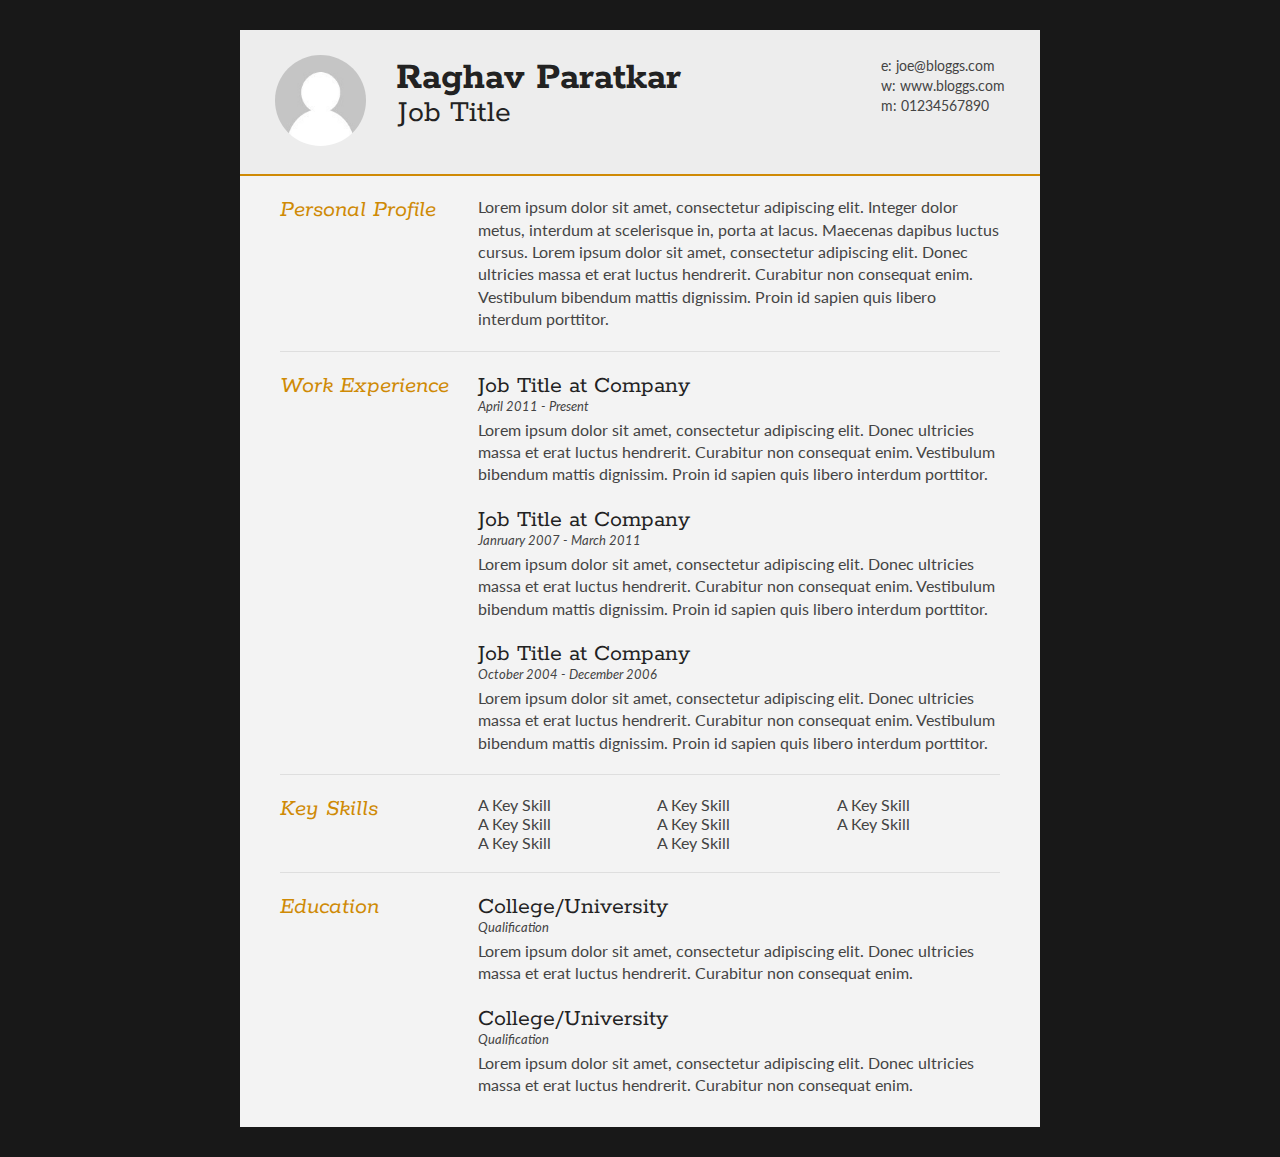
<file: index.html>
<!DOCTYPE html>
<html>
<head>
<title>Raghav Paratkar - Resume</title>

<meta name="viewport" content="width=device-width"/>
<meta name="description" content="The Curriculum Vitae of Joe Bloggs."/>
<meta charset="UTF-8"> 

<link type="text/css" rel="stylesheet" href="style.css">
<link href='http://fonts.googleapis.com/css?family=Rokkitt:400,700|Lato:400,300' rel='stylesheet' type='text/css'>

<!--[if lt IE 9]>
<script src="//html5shiv.googlecode.com/svn/trunk/html5.js"></script>
<![endif]-->
</head>
<body id="top">
<div id="cv" class="instaFade">
	<div class="mainDetails">
		<div id="headshot" class="quickFade">
			<img src="images/headshot.jpg" alt="Alan Smith" />
		</div>
		
		<div id="name">
			<h1 class="quickFade delayTwo">Raghav Paratkar</h1>
			<h2 class="quickFade delayThree">Job Title</h2>
		</div>
		
		<div id="contactDetails" class="quickFade delayFour">
			<ul>
				<li>e: <a href="mailto:joe@bloggs.com" target="_blank">joe@bloggs.com</a></li>
				<li>w: <a href="http://www.bloggs.com">www.bloggs.com</a></li>
				<li>m: 01234567890</li>
			</ul>
		</div>
		<div class="clear"></div>
	</div>
	
	<div id="mainArea" class="quickFade delayFive">
		<section>
			<article>
				<div class="sectionTitle">
					<h1>Personal Profile</h1>
				</div>
				
				<div class="sectionContent">
					<p>Lorem ipsum dolor sit amet, consectetur adipiscing elit. Integer dolor metus, interdum at scelerisque in, porta at lacus. Maecenas dapibus luctus cursus. Lorem ipsum dolor sit amet, consectetur adipiscing elit. Donec ultricies massa et erat luctus hendrerit. Curabitur non consequat enim. Vestibulum bibendum mattis dignissim. Proin id sapien quis libero interdum porttitor.</p>
				</div>
			</article>
			<div class="clear"></div>
		</section>
		
		
		<section>
			<div class="sectionTitle">
				<h1>Work Experience</h1>
			</div>
			
			<div class="sectionContent">
				<article>
					<h2>Job Title at Company</h2>
					<p class="subDetails">April 2011 - Present</p>
					<p>Lorem ipsum dolor sit amet, consectetur adipiscing elit. Donec ultricies massa et erat luctus hendrerit. Curabitur non consequat enim. Vestibulum bibendum mattis dignissim. Proin id sapien quis libero interdum porttitor.</p>
				</article>
				
				<article>
					<h2>Job Title at Company</h2>
					<p class="subDetails">Janruary 2007 - March 2011</p>
					<p>Lorem ipsum dolor sit amet, consectetur adipiscing elit. Donec ultricies massa et erat luctus hendrerit. Curabitur non consequat enim. Vestibulum bibendum mattis dignissim. Proin id sapien quis libero interdum porttitor.</p>
				</article>
				
				<article>
					<h2>Job Title at Company</h2>
					<p class="subDetails">October 2004 - December 2006</p>
					<p>Lorem ipsum dolor sit amet, consectetur adipiscing elit. Donec ultricies massa et erat luctus hendrerit. Curabitur non consequat enim. Vestibulum bibendum mattis dignissim. Proin id sapien quis libero interdum porttitor.</p>
				</article>
			</div>
			<div class="clear"></div>
		</section>
		
		
		<section>
			<div class="sectionTitle">
				<h1>Key Skills</h1>
			</div>
			
			<div class="sectionContent">
				<ul class="keySkills">
					<li>A Key Skill</li>
					<li>A Key Skill</li>
					<li>A Key Skill</li>
					<li>A Key Skill</li>
					<li>A Key Skill</li>
					<li>A Key Skill</li>
					<li>A Key Skill</li>
					<li>A Key Skill</li>
				</ul>
			</div>
			<div class="clear"></div>
		</section>
		
		
		<section>
			<div class="sectionTitle">
				<h1>Education</h1>
			</div>
			
			<div class="sectionContent">
				<article>
					<h2>College/University</h2>
					<p class="subDetails">Qualification</p>
					<p>Lorem ipsum dolor sit amet, consectetur adipiscing elit. Donec ultricies massa et erat luctus hendrerit. Curabitur non consequat enim.</p>
				</article>
				
				<article>
					<h2>College/University</h2>
					<p class="subDetails">Qualification</p>
					<p>Lorem ipsum dolor sit amet, consectetur adipiscing elit. Donec ultricies massa et erat luctus hendrerit. Curabitur non consequat enim.</p>
				</article>
			</div>
			<div class="clear"></div>
		</section>
		
	</div>
</div>
<script type="text/javascript">
var gaJsHost = (("https:" == document.location.protocol) ? "https://ssl." : "http://www.");
document.write(unescape("%3Cscript src='" + gaJsHost + "google-analytics.com/ga.js' type='text/javascript'%3E%3C/script%3E"));
</script>
<script type="text/javascript">
var pageTracker = _gat._getTracker("UA-3753241-1");
pageTracker._initData();
pageTracker._trackPageview();
</script>
</body>
</html>
</file>
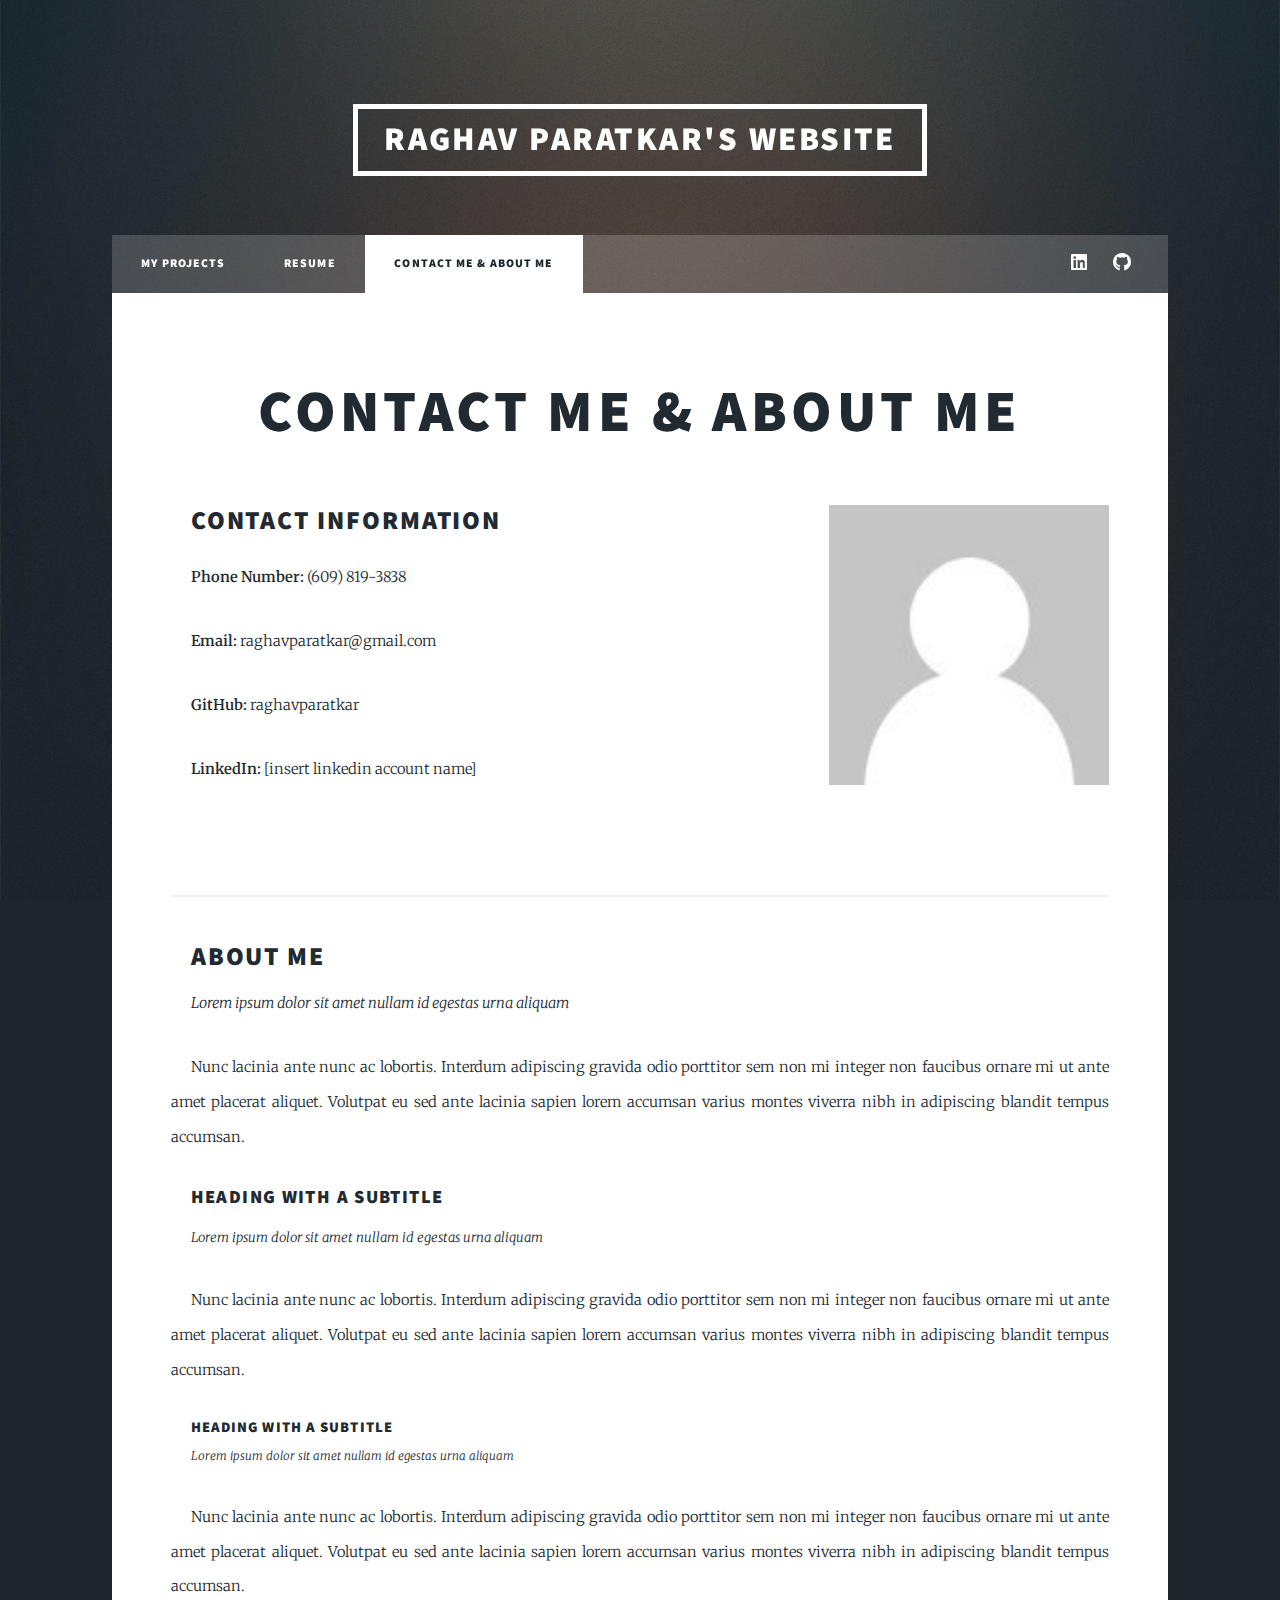
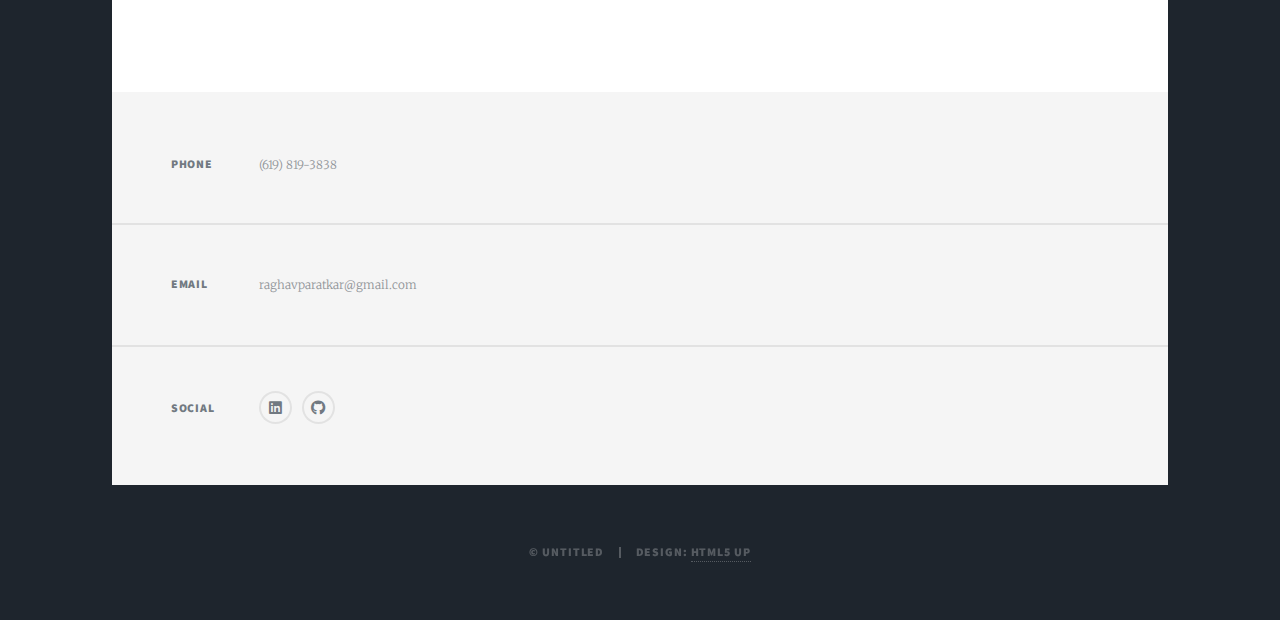
<file: contact.html>
<!DOCTYPE HTML>
<!--
	Massively by HTML5 UP
	html5up.net | @ajlkn
	Free for personal and commercial use under the CCA 3.0 license (html5up.net/license)
-->
<html>
	<head>
		<style>
			div.a {
			  text-indent: 20px;
			}
			</style>
	</head>
	<head>
		<title>Contact Information - Raghav Paratkar's Website</title>
		<meta charset="utf-8" />
		<meta name="viewport" content="width=device-width, initial-scale=1, user-scalable=no" />
		<link rel="stylesheet" href="assets/css/main.css" />
		<noscript><link rel="stylesheet" href="assets/css/noscript.css" /></noscript>
	</head>
	<body class="is-preload">

		<!-- Wrapper -->
			<div id="wrapper">

				<!-- Header -->
					<header id="header">
						<a href="projects.html" class="logo">Raghav Paratkar's Website</a>
					</header>

				<!-- Nav -->
					<nav id="nav">
						<ul class="links">
							<li><a href="projects.html">My Projects</a></li>
							<li><a href="resume.html">Resume</a></li>
							<li class="active"><a href="contact.html">Contact Me & About Me</a></li>
						</ul>
						<ul class="icons">
							<li><a href="#" class="icon brands fa-linkedin"><span class="label">LinkedIn</span></a></li>
							<li><a href="https://github.com/raghavparatkar" target ="-blank" class="icon brands fa-github"><span class="label">GitHub</span></a></li>
						</ul>
					</nav>

				<!-- Main -->
					<div id="main">

						<!-- Post -->
							<section class="post">
								<header class="major">
									<h2>Contact Me & About Me </h2>
								</header>

								<!-- Text stuff -->
									<img src="images/headshot.jpg"width="280" align ="right" class="round">
									<div class="a">	
									<h2>Contact Information</h2>
									<p><strong>Phone Number:</strong> (609) 819-3838</p>
									<p><strong>Email:</strong> raghavparatkar@gmail.com</p>
									<p><strong>GitHub:</strong> raghavparatkar</p>
									<p><strong>LinkedIn:</strong> [insert linkedin account name]</p>
									<br>
									<hr>
									<header>
										<h2>About Me</h2>
										<p>Lorem ipsum dolor sit amet nullam id egestas urna aliquam</p>
									</header>
									<p>Nunc lacinia ante nunc ac lobortis. Interdum adipiscing gravida odio porttitor sem non mi integer non faucibus ornare mi ut ante amet placerat aliquet. Volutpat eu sed ante lacinia sapien lorem accumsan varius montes viverra nibh in adipiscing blandit tempus accumsan.</p>
									<header>
										<h3>Heading with a Subtitle</h3>
										<p>Lorem ipsum dolor sit amet nullam id egestas urna aliquam</p>
									</header>
									<p>Nunc lacinia ante nunc ac lobortis. Interdum adipiscing gravida odio porttitor sem non mi integer non faucibus ornare mi ut ante amet placerat aliquet. Volutpat eu sed ante lacinia sapien lorem accumsan varius montes viverra nibh in adipiscing blandit tempus accumsan.</p>
									<header>
										<h4>Heading with a Subtitle</h4>
										<p>Lorem ipsum dolor sit amet nullam id egestas urna aliquam</p>
									</header>
									<p>Nunc lacinia ante nunc ac lobortis. Interdum adipiscing gravida odio porttitor sem non mi integer non faucibus ornare mi ut ante amet placerat aliquet. Volutpat eu sed ante lacinia sapien lorem accumsan varius montes viverra nibh in adipiscing blandit tempus accumsan.</p>

							</section>

					</div>

				<!-- Footer -->
					<footer id="footer">
						<section class="split contact">
							<!--<section class="alt">
								<h3>Address</h3>
								<p>1234 Somewhere Road #87257<br />
								Nashville, TN 00000-0000</p>
							</section>-->
							<section>
								<h3>Phone</h3>
								<p>(619) 819-3838</p>
							</section>
							<section>
								<h3>Email</h3>
								<p>raghavparatkar@gmail.com</p>
							</section>
							<section>
								<h3>Social</h3>
								<ul class="icons alt">
									<li><a href="#" class="icon brands alt fa-linkedin"><span class="label">LinkedIn</span></a></li>
									<li><a href="https://github.com/raghavparatkar" target ="-blank" class="icon brands alt fa-github"><span class="label">GitHub</span></a></li>
								</ul>
							</section>
						</section>
					</footer>

				<!-- Copyright -->
					<div id="copyright">
						<ul><li>&copy; Untitled</li><li>Design: <a href="https://html5up.net">HTML5 UP</a></li></ul>
					</div>

			</div>

		<!-- Scripts -->
			<script src="assets/js/jquery.min.js"></script>
			<script src="assets/js/jquery.scrollex.min.js"></script>
			<script src="assets/js/jquery.scrolly.min.js"></script>
			<script src="assets/js/browser.min.js"></script>
			<script src="assets/js/breakpoints.min.js"></script>
			<script src="assets/js/util.js"></script>
			<script src="assets/js/main.js"></script>

	</body>
</html>
</file>
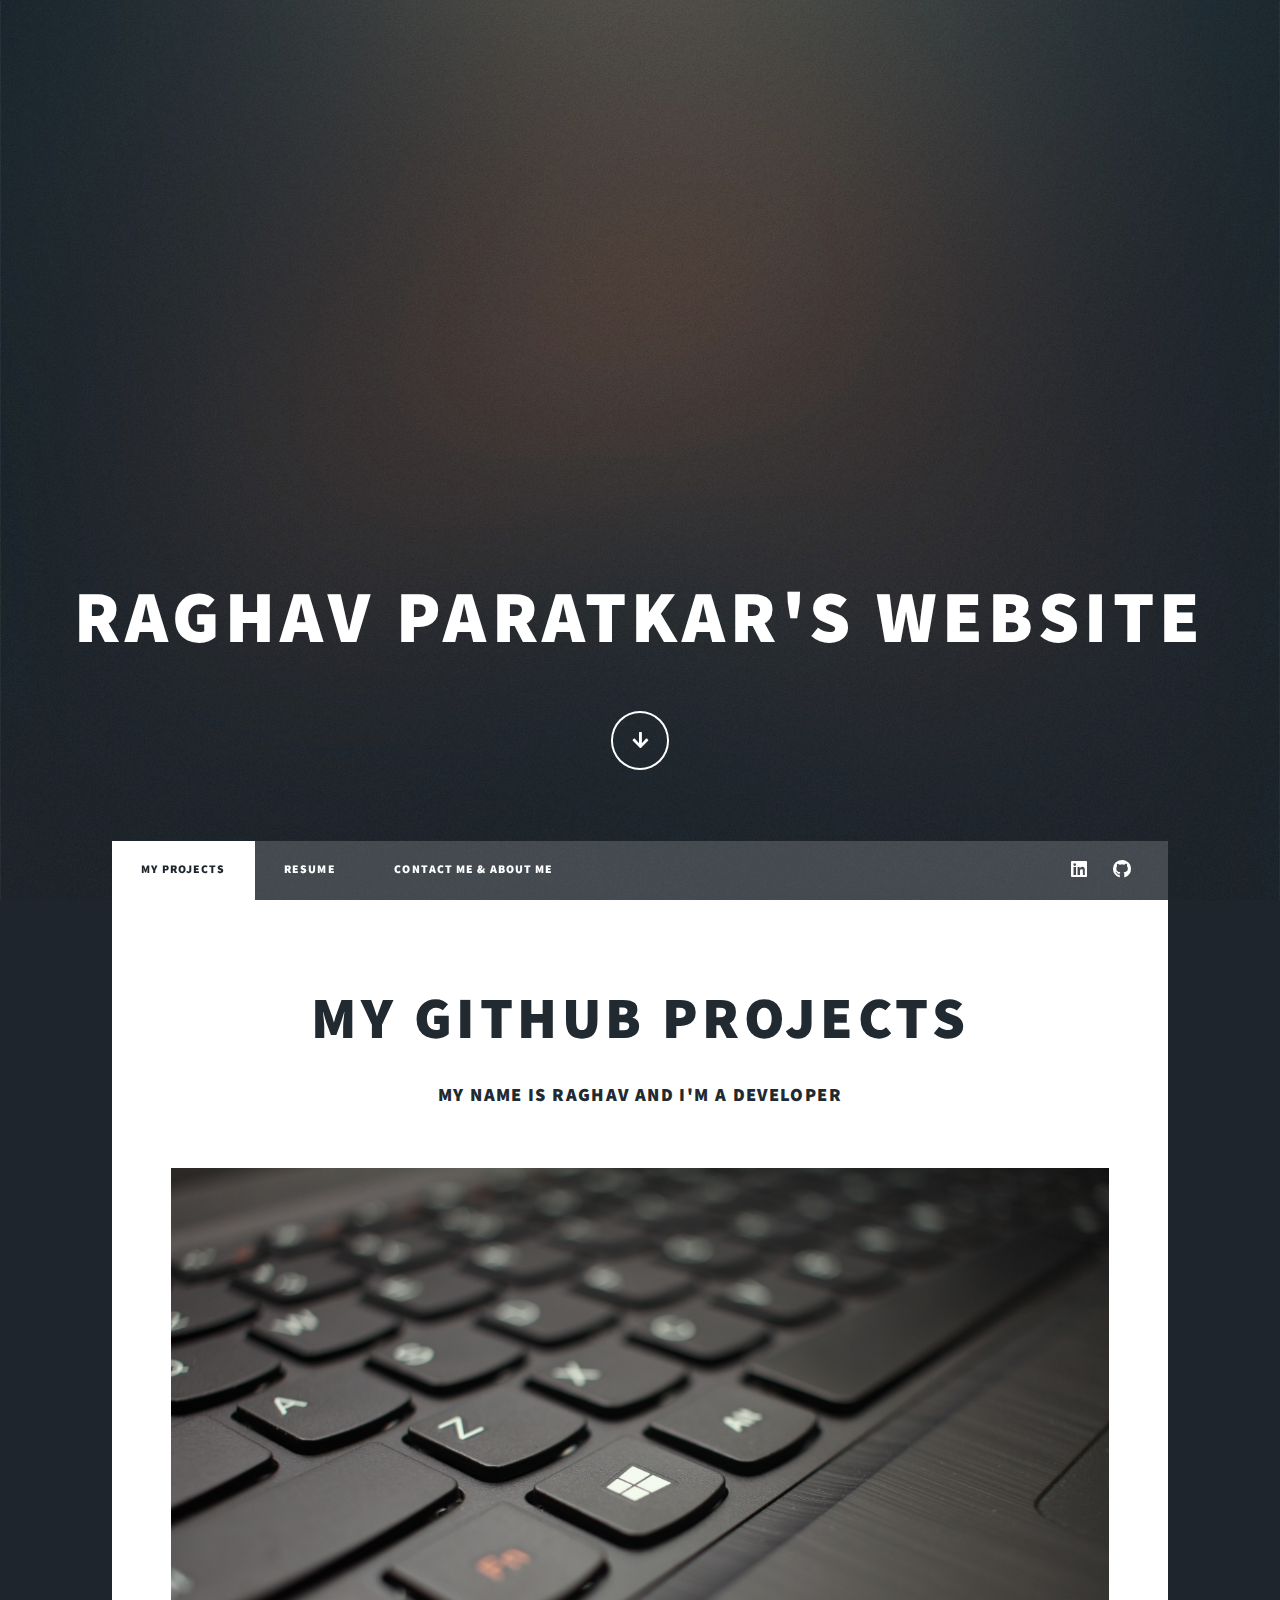
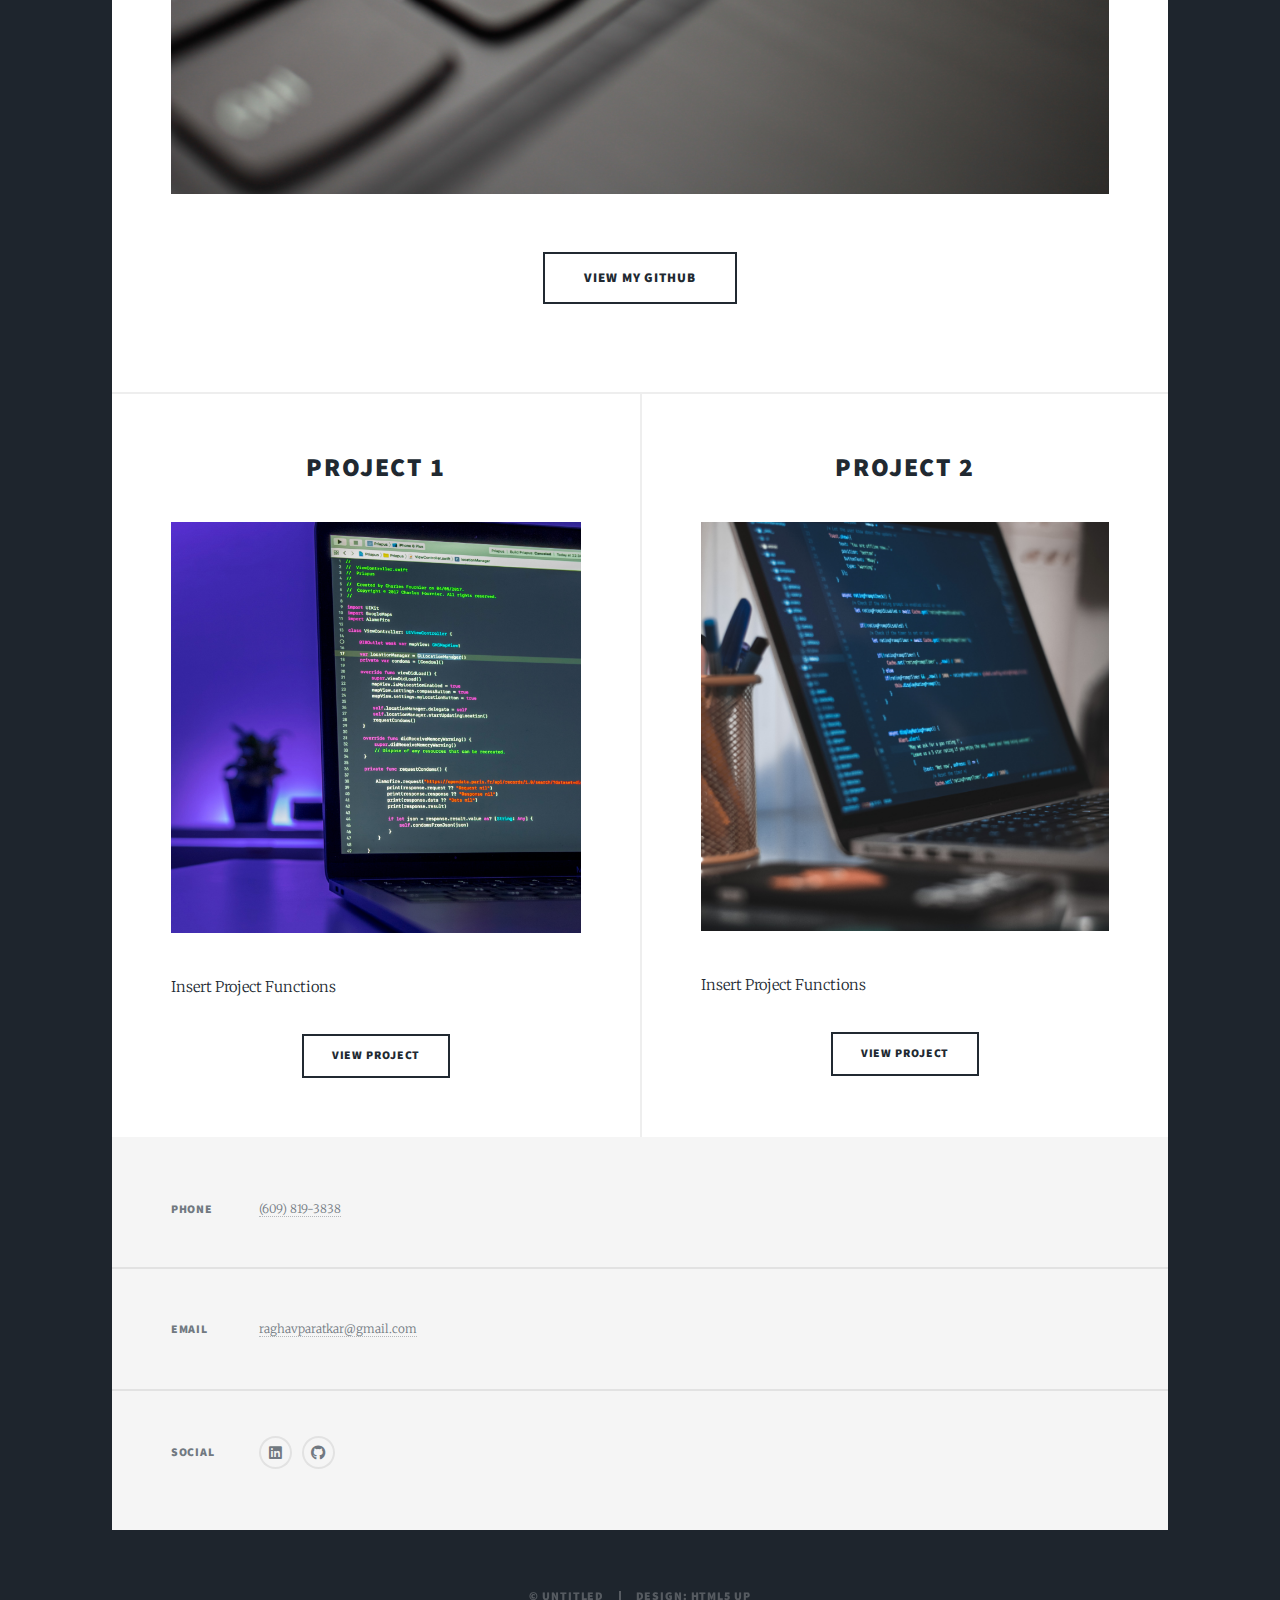
<file: projects.html>
<!DOCTYPE HTML>
<!--
	Massively by HTML5 UP
	html5up.net | @ajlkn
	Free for personal and commercial use under the CCA 3.0 license (html5up.net/license)
-->
<html>
	<head>
		<title>Raghav Paratkar's Website</title>
		<meta charset="utf-8" />
		<meta name="viewport" content="width=device-width, initial-scale=1, user-scalable=no" />
		<link rel="stylesheet" href="assets/css/main.css" />
		<noscript><link rel="stylesheet" href="assets/css/noscript.css" /></noscript>
	</head>
	<body class="is-preload">

		<!-- Wrapper -->
			<div id="wrapper" class="fade-in">

				<!-- Intro -->
					<div id="intro">
						<h1>Raghav Paratkar's Website</h1>
						<p>		</p>
						<ul class="actions">
							<li><a href="#header" class="button icon solid solo fa-arrow-down scrolly">Continue</a></li>
						</ul>
					</div>

				<!-- Header -->
					<header id="header">
						<a href="projects.html" class="logo">Raghav Paratkar's Website</a>
					</header>

				<!-- Nav -->
					<nav id="nav">
						<ul class="links">
							<li class="active"><a href="projects.html">My Projects</a></li>
							<li><a href="resume.html">Resume</a></li>
							 <li><a href="contact.html">Contact Me & About Me</a></li> 
						</ul>
						<ul class="icons">
							<li><a href="#" class="icon brands fa-linkedin"><span class="label">Twitter</span></a></li>
							<li><a href="https://github.com/raghavparatkar" target ="-blank" class="icon brands fa-github"><span class="label">GitHub</span></a></li>
						</ul>
					</nav>

				<!-- Main -->
					<div id="main">

						<!-- Featured Post -->
							<article class="post featured">
								<header class="major">
									<h2></a>My Github Projects</a></h2>
									<h3>My name is Raghav and I'm a developer</h3>
								</header>
								<a href="https://github.com/raghavparatkar" target ="-blank" class="image main"><img src="images/keys.jpg" alt= /></a>
								<ul class="actions special">
									<li><a href="https://github.com/raghavparatkar" target ="-blank" class="button large">View My Github</a></li>
								</ul>
							</article>

						<!-- Posts -->
							<section class="posts">
								<article>
									<header>
										<h2><a href="#">Project 1</a></h2>
									</header>
									<a href="#" class="image fit"><img src="images/1project.jpg" alt="" /></a>
									<p>Insert Project Functions</p>
									<ul class="actions special">
										<li><a href="#" class="button">View Project</a></li>
									</ul>
								</article>
								<article>
									<header>
										<h2><a href="#">Project 2</a></h2>
									</header>
									<a href="#" class="image fit"><img src="images/2project.jpg" alt="" /></a>
									<p>Insert Project Functions</p>
									<ul class="actions special">
										<li><a href="#" class="button">View Project</a></li>
									</ul>
								</article>
								
						<!-- Footer -->

					</div>

				<!-- Footer -->
					<footer id="footer">
						<section class="split contact">
							<!--<section class="alt">
								<h3>Address</h3>  
								<p>1234 Somewhere Road #87257<br />
								Nashville, TN 00000-0000</p> 
							</section> -->
							<section>
								<h3>Phone</h3>
								<p><a href="#">(609) 819-3838</a></p>
							</section>
							<section>
								<h3>Email</h3>
								<p><a href="#">raghavparatkar@gmail.com</a></p>
							</section>
							<section>
								<h3>Social</h3>
								<ul class="icons alt">
									<li><a href="#" class="icon brands alt fa-linkedin"><span class="label"></span></a></li>
									<li><a href="https://github.com/raghavparatkar" target ="-blank" class="icon brands alt fa-github"><span class="label">GitHub</span></a></li>
								</ul>
							</section>
						</section>
					</footer>

				<!-- Copyright -->
					<div id="copyright">
						<ul><li>&copy; Untitled</li><li>Design: <a href="https://html5up.net">HTML5 UP</a></li></ul>
					</div>

			</div>

		<!-- Scripts -->
			<script src="assets/js/jquery.min.js"></script>
			<script src="assets/js/jquery.scrollex.min.js"></script>
			<script src="assets/js/jquery.scrolly.min.js"></script>
			<script src="assets/js/browser.min.js"></script>
			<script src="assets/js/breakpoints.min.js"></script>
			<script src="assets/js/util.js"></script>
			<script src="assets/js/main.js"></script>

	</body>
</html>
</file>
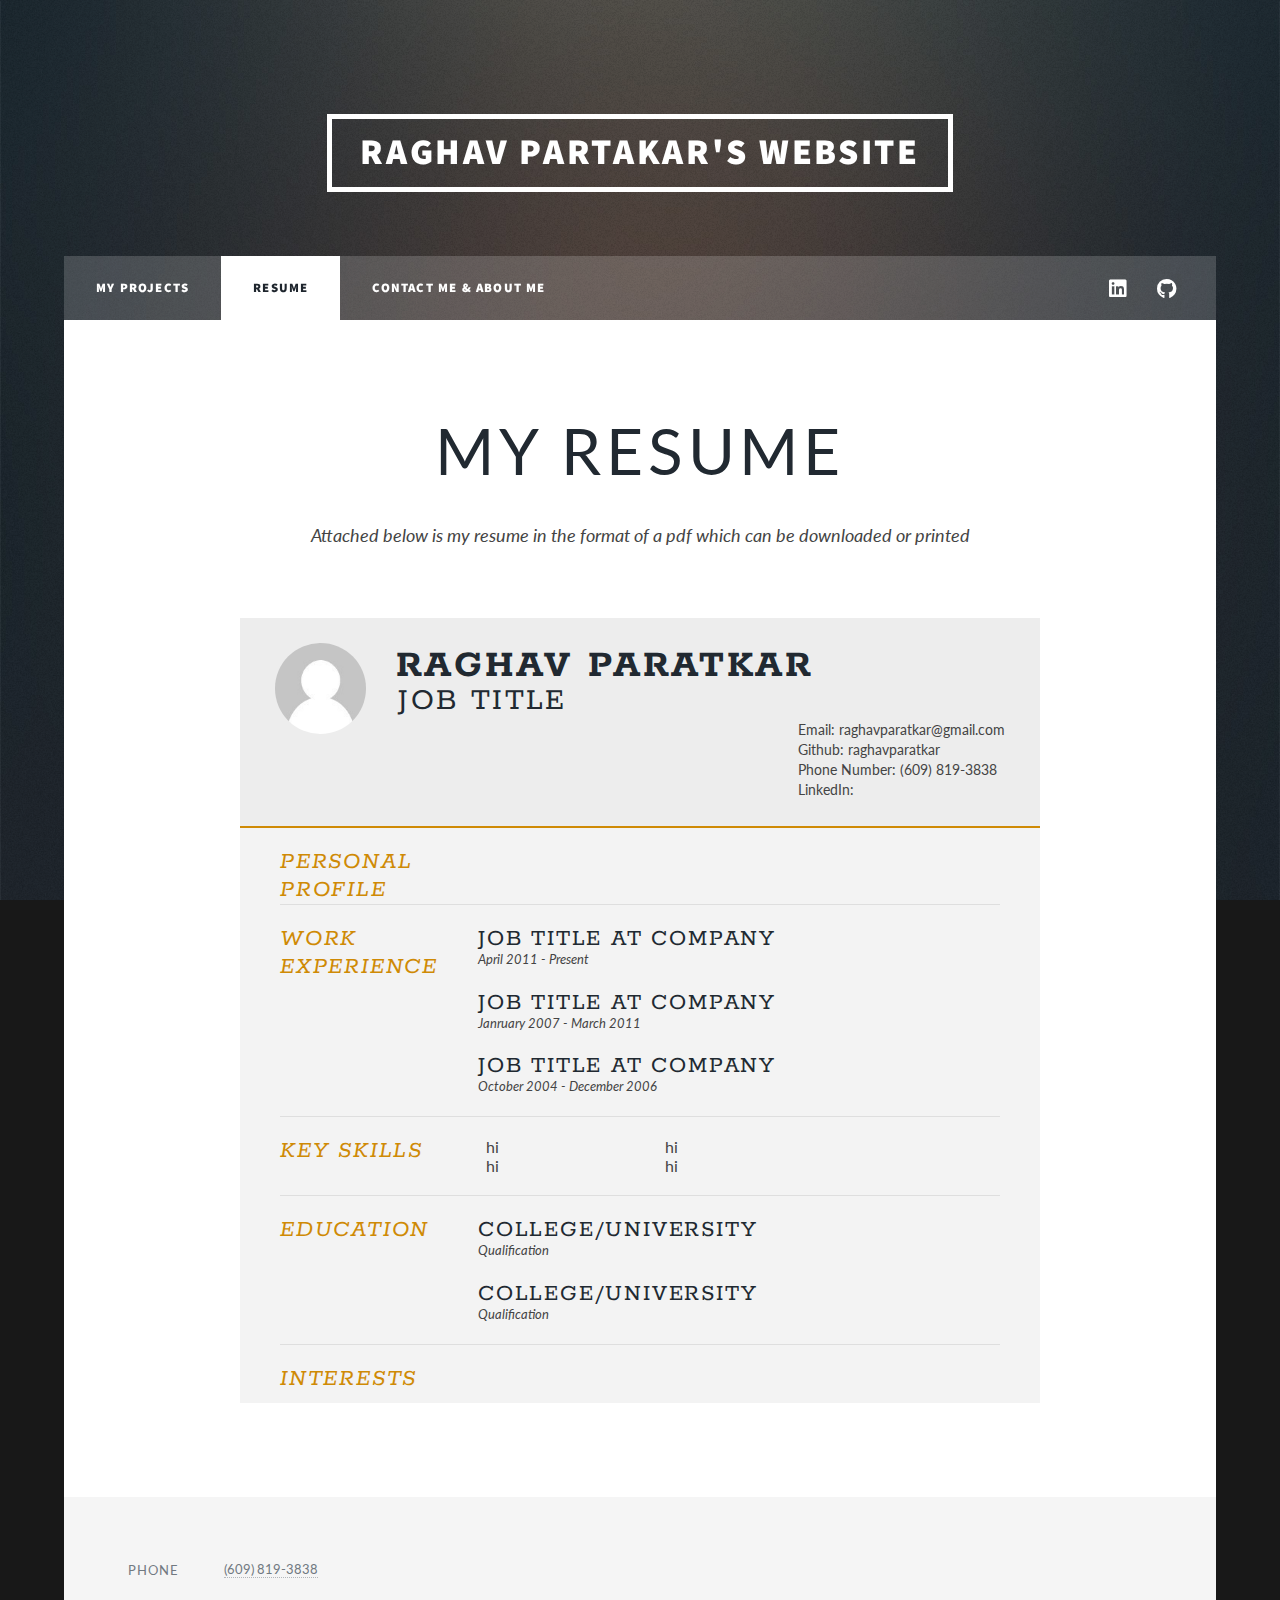
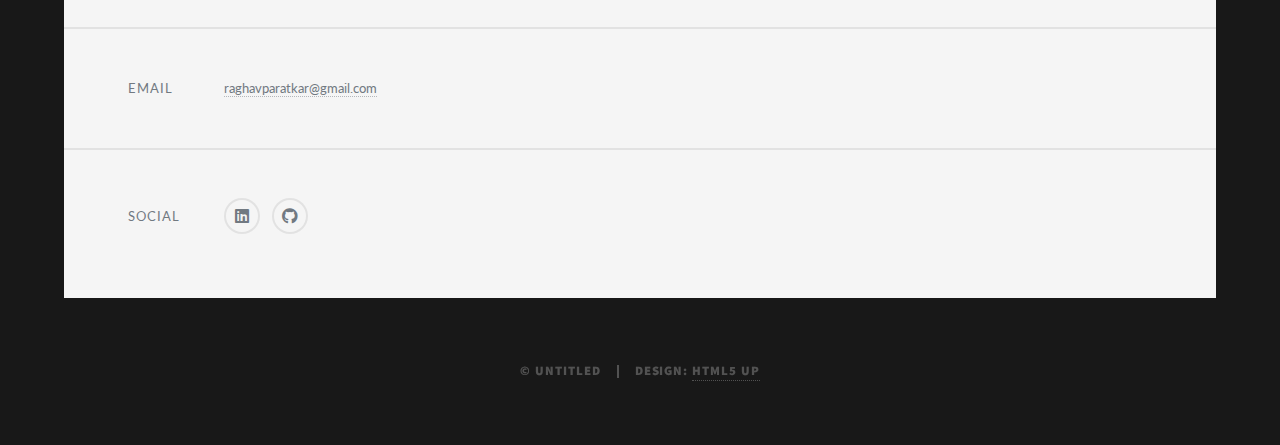
<file: resume.html>
<!DOCTYPE HTML>
<!--
	Massively by HTML5 UP
	html5up.net | @ajlkn
	Free for personal and commercial use under the CCA 3.0 license (html5up.net/license)
-->
<html>
	<head>
		<style>
			div.a {
			  text-indent: 200px;
			}
			</style>
	</head>
	<head>
		<title>Resume - 0racle17's Website</title>
		<meta charset="utf-8" />
		<meta name="viewport" content="width=device-width, initial-scale=1, user-scalable=no" />
		<link rel="stylesheet" href="assets/css/main.css" />
		<noscript><link rel="stylesheet" href="assets/css/noscript.css" /></noscript>
	</head>
	<body class="is-preload">

		<!-- Wrapper -->
			<div id="wrapper">

				<!-- Header -->
					<header id="header">
						<a href="projects.html" class="logo">Raghav Partakar's Website</a>
					</header>

				<!-- Nav -->
					<nav id="nav">
						<ul class="links">
							<li><a href="projects.html">My Projects</a></li>
							<li class="active"><a href="resume.html">Resume</a></li>
							<li><a href="contact.html">Contact Me & About Me</a></li> 
						</ul>
						<ul class="icons">
							<li><a href="#" class="icon brands fa-linkedin"><span class="label">LinkedIn</span></a></li>
							<li><a href= "https://github.com/raghavparatkar" target ="-blank" class="icon brands fa-github"><span class="label">GitHub</span></a></li>
						</ul>
					</nav>

				<!-- Main -->
					<div id="main">

						<!-- Post -->
							<section class="post">
								<header class="major">
									<h1>My Resume</h1>
									<p>Attached below is my resume in the format of a pdf which can be downloaded or printed</p>
								</header>
<!--Resume Code-->
<html>
<head>
<title>Raghav Paratkar - Resume</title>

<meta name="viewport" content="width=device-width"/>
<meta name="description" content="The Curriculum Vitae of Joe Bloggs."/>
<meta charset="UTF-8"> 

<link type="text/css" rel="stylesheet" href="style.css">
<link href='http://fonts.googleapis.com/css?family=Rokkitt:400,700|Lato:400,300' rel='stylesheet' type='text/css'>

<!--[if lt IE 9]>
<script src="//html5shiv.googlecode.com/svn/trunk/html5.js"></script>
<![endif]-->
</head>
<body id="top">
<div id="cv" class="instaFade">
	<div class="mainDetails">
		<div id="headshot" class="quickFade">
			<img src="images/headshot.jpg"/>
		</div>
		
		<div id="name">
			<h1 class="quickFade delayTwo">Raghav Paratkar</h1>
			<h2 class="quickFade delayThree">Job Title</h2>
		</div>
		
		<div id="contactDetails" class="quickFade delayFour">
			<ul>
				<li>Email: raghavparatkar@gmail.com</li>
				<li>Github: raghavparatkar</li>
				<li>Phone Number: (609) 819-3838</li>
				<li>LinkedIn: </li>
			</ul>
		</div>
		<div class="clear"></div>
	</div>
	
	<div id="mainArea" class="quickFade delayFive">
		<section>
			<article>
				<div class="sectionTitle">
					<h1>Personal Profile</h1>
				</div>
				
				<div class="sectionContent">
					<p></p>
				</div>
			</article>
			<div class="clear"></div>
		</section>
		
		
		<section>
			<div class="sectionTitle">
				<h1>Work Experience</h1>
			</div>
			
			<div class="sectionContent">
				<article>
					<h2>Job Title at Company</h2>
					<p class="subDetails">April 2011 - Present</p>
					<p></p>
				</article>
				
				<article>
					<h2>Job Title at Company</h2>
					<p class="subDetails">Janruary 2007 - March 2011</p>
					<p></p>
				</article>
				
				<article>
					<h2>Job Title at Company</h2>
					<p class="subDetails">October 2004 - December 2006</p>
					<p></p>
				</article>
			</div>
			<div class="clear"></div>
		</section>
		
		
		<section>
			<div class="sectionTitle">
				<h1>Key Skills</h1>
			</div>
			
			<div class="sectionContent">
				<ul class="keySkills">
					<li>hi</li>
					<li>hi</li>
					<li>hi</li>
					<li>hi</li>
					<li></li>
					<li></li>
					<li></li>
					<li></li>
				</ul>
			</div>
			<div class="clear"></div>
		</section>
		
		
		<section>
			<div class="sectionTitle">
				<h1>Education</h1>
			</div>
			
			<div class="sectionContent">
				<article>
					<h2>College/University</h2>
					<p class="subDetails">Qualification</p>
					<p></p>
				</article>
				
				<article>
					<h2>College/University</h2>
					<p class="subDetails">Qualification</p>
					<p></p>
				</article>
			</div>
			<div class="clear"></div>
		</section>


		<section>
			<div class="sectionTitle">
				<h1>Interests</h1>
			</div>
			
			<div class="sectionContent">
				<ul class="keySkills">
					<li></li>
					<li></li>
					<li></li>
					<li></li>
					<li></li>
					<li></li>
					<li></li>
					<li></li>
				</ul>
			</div>
			<div class="clear"></div>
		</section>
		

	</div>
</div>
<script type="text/javascript">
var gaJsHost = (("https:" == document.location.protocol) ? "https://ssl." : "http://www.");
document.write(unescape("%3Cscript src='" + gaJsHost + "google-analytics.com/ga.js' type='text/javascript'%3E%3C/script%3E"));
</script>
<script type="text/javascript">
var pageTracker = _gat._getTracker("UA-3753241-1");
pageTracker._initData();
pageTracker._trackPageview();
</script>
</body>
</html>
								<!--<center><iframe width=100% height="1000px"<object src="Resume.pdf"><embed src="Resume.pdf"></embed></object>></iframe></center>-->
								
							</section>

					</div>

				<!-- Footer -->
					<footer id="footer">
						<section class="split contact">
							<!--<section class="alt">
								<h3>Address</h3>
								<p>1234 Somewhere Road #87257<br />
								Nashville, TN 00000-0000</p> 
							</section> -->
							<section>
								<h3>Phone</h3>
								<p><a href="#">(609) 819-3838</a></p>
							</section>
							<section>
								<h3>Email</h3>
								<p><a href="#">raghavparatkar@gmail.com</a></p>
							</section>
							<section>
								<h3>Social</h3>
								<ul class="icons alt">

									<li><a href="#" class="icon brands alt fa-linkedin"><span class="label">LinkedIn</span></a></li>
									<li><a href="https://github.com/raghavparatkar" target ="-blank" class="icon brands alt fa-github"><span class="label">GitHub</span></a></li>
								</ul>
							</section>
						</section>
					</footer>

				<!-- Copyright -->
					<div id="copyright">
						<ul><li>&copy; Untitled</li><li>Design: <a href="https://html5up.net">HTML5 UP</a></li></ul>
					</div>

			</div>

		<!-- Scripts -->
			<script src="assets/js/jquery.min.js"></script>
			<script src="assets/js/jquery.scrollex.min.js"></script>
			<script src="assets/js/jquery.scrolly.min.js"></script>
			<script src="assets/js/browser.min.js"></script>
			<script src="assets/js/breakpoints.min.js"></script>
			<script src="assets/js/util.js"></script>
			<script src="assets/js/main.js"></script>

	</body>
</html>
</file>
<file: style.css>
html,body,div,span,object,iframe,h1,h2,h3,h4,h5,h6,p,blockquote,pre,abbr,address,cite,code,del,dfn,em,img,ins,kbd,q,samp,small,strong,sub,sup,var,b,i,dl,dt,dd,ol,ul,li,fieldset,form,label,legend,table,caption,tbody,tfoot,thead,tr,th,td,article,aside,canvas,details,figcaption,figure,footer,header,hgroup,menu,nav,section,summary,time,mark,audio,video {
border:0;
font:inherit;
font-size:100%;
margin:0;
padding:0;
vertical-align:baseline;
}

article,aside,details,figcaption,figure,footer,header,hgroup,menu,nav,section {
display:block;
}

html, body {background: #181818; font-family: 'Lato', helvetica, arial, sans-serif; font-size: 16px; color: #222;}

.clear {clear: both;}

p {
	font-size: 1em;
	line-height: 1.4em;
	margin-bottom: 20px;
	color: #444;
}

#cv {
	width: 90%;
	max-width: 800px;
	background: #f3f3f3;
	margin: 30px auto;
}

.mainDetails {
	padding: 25px 35px;
	border-bottom: 2px solid #cf8a05;
	background: #ededed;
}

#name h1 {
	font-size: 2.5em;
	font-weight: 700;
	font-family: 'Rokkitt', Helvetica, Arial, sans-serif;
	margin-bottom: -6px;
}

#name h2 {
	font-size: 2em;
	margin-left: 2px;
	font-family: 'Rokkitt', Helvetica, Arial, sans-serif;
}

#mainArea {
	padding: 0 40px;
}

#headshot {
	width: 12.5%;
	float: left;
	margin-right: 30px;
}

#headshot img {
	width: 100%;
	height: auto;
	-webkit-border-radius: 50px;
	border-radius: 50px;
}

#name {
	float: left;
}

#contactDetails {
	float: right;
}

#contactDetails ul {
	list-style-type: none;
	font-size: 0.9em;
	margin-top: 2px;
}

#contactDetails ul li {
	margin-bottom: 3px;
	color: #444;
}

#contactDetails ul li a, a[href^=tel] {
	color: #444; 
	text-decoration: none;
	-webkit-transition: all .3s ease-in;
	-moz-transition: all .3s ease-in;
	-o-transition: all .3s ease-in;
	-ms-transition: all .3s ease-in;
	transition: all .3s ease-in;
}

#contactDetails ul li a:hover { 
	color: #cf8a05;
}


section {
	border-top: 1px solid #dedede;
	padding: 20px 0 0;
}

section:first-child {
	border-top: 0;
}

section:last-child {
	padding: 20px 0 10px;
}

.sectionTitle {
	float: left;
	width: 25%;
}

.sectionContent {
	float: right;
	width: 72.5%;
}

.sectionTitle h1 {
	font-family: 'Rokkitt', Helvetica, Arial, sans-serif;
	font-style: italic;
	font-size: 1.5em;
	color: #cf8a05;
}

.sectionContent h2 {
	font-family: 'Rokkitt', Helvetica, Arial, sans-serif;
	font-size: 1.5em;
	margin-bottom: -2px;
}

.subDetails {
	font-size: 0.8em;
	font-style: italic;
	margin-bottom: 3px;
}

.keySkills {
	list-style-type: none;
	-moz-column-count:3;
	-webkit-column-count:3;
	column-count:3;
	margin-bottom: 20px;
	font-size: 1em;
	color: #444;
}

.keySkills ul li {
	margin-bottom: 3px;
}

@media all and (min-width: 602px) and (max-width: 800px) {
	#headshot {
		display: none;
	}
	
	.keySkills {
	-moz-column-count:2;
	-webkit-column-count:2;
	column-count:2;
	}
}

@media all and (max-width: 601px) {
	#cv {
		width: 95%;
		margin: 10px auto;
		min-width: 280px;
	}
	
	#headshot {
		display: none;
	}
	
	#name, #contactDetails {
		float: none;
		width: 100%;
		text-align: center;
	}
	
	.sectionTitle, .sectionContent {
		float: none;
		width: 100%;
	}
	
	.sectionTitle {
		margin-left: -2px;
		font-size: 1.25em;
	}
	
	.keySkills {
		-moz-column-count:2;
		-webkit-column-count:2;
		column-count:2;
	}
}

@media all and (max-width: 480px) {
	.mainDetails {
		padding: 15px 15px;
	}
	
	section {
		padding: 15px 0 0;
	}
	
	#mainArea {
		padding: 0 25px;
	}

	
	.keySkills {
	-moz-column-count:1;
	-webkit-column-count:1;
	column-count:1;
	}
	
	#name h1 {
		line-height: .8em;
		margin-bottom: 4px;
	}
}

@media print {
    #cv {
        width: 100%;
    }
}

@-webkit-keyframes reset {
	0% {
		opacity: 0;
	}
	100% {
		opacity: 0;
	}
}

@-webkit-keyframes fade-in {
	0% {
		opacity: 0;
	}
	40% {
		opacity: 0;
	}
	100% {
		opacity: 1;
	}
}

@-moz-keyframes reset {
	0% {
		opacity: 0;
	}
	100% {
		opacity: 0;
	}
}

@-moz-keyframes fade-in {
	0% {
		opacity: 0;
	}
	40% {
		opacity: 0;
	}
	100% {
		opacity: 1;
	}
}

@keyframes reset {
	0% {
		opacity: 0;
	}
	100% {
		opacity: 0;
	}
}

@keyframes fade-in {
	0% {
		opacity: 0;
	}
	40% {
		opacity: 0;
	}
	100% {
		opacity: 1;
	}
}

.instaFade {
    -webkit-animation-name: reset, fade-in;
    -webkit-animation-duration: 1.5s;
    -webkit-animation-timing-function: ease-in;
	
	-moz-animation-name: reset, fade-in;
    -moz-animation-duration: 1.5s;
    -moz-animation-timing-function: ease-in;
	
	animation-name: reset, fade-in;
    animation-duration: 1.5s;
    animation-timing-function: ease-in;
}

.quickFade {
    -webkit-animation-name: reset, fade-in;
    -webkit-animation-duration: 2.5s;
    -webkit-animation-timing-function: ease-in;
	
	-moz-animation-name: reset, fade-in;
    -moz-animation-duration: 2.5s;
    -moz-animation-timing-function: ease-in;
	
	animation-name: reset, fade-in;
    animation-duration: 2.5s;
    animation-timing-function: ease-in;
}
 
.delayOne {
	-webkit-animation-delay: 0, .5s;
	-moz-animation-delay: 0, .5s;
	animation-delay: 0, .5s;
}

.delayTwo {
	-webkit-animation-delay: 0, 1s;
	-moz-animation-delay: 0, 1s;
	animation-delay: 0, 1s;
}

.delayThree {
	-webkit-animation-delay: 0, 1.5s;
	-moz-animation-delay: 0, 1.5s;
	animation-delay: 0, 1.5s;
}

.delayFour {
	-webkit-animation-delay: 0, 2s;
	-moz-animation-delay: 0, 2s;
	animation-delay: 0, 2s;
}

.delayFive {
	-webkit-animation-delay: 0, 2.5s;
	-moz-animation-delay: 0, 2.5s;
	animation-delay: 0, 2.5s;
}
</file>
<file: assets/css/main.css>
@import url(fontawesome-all.min.css);
@import url("https://fonts.googleapis.com/css?family=Merriweather:300,700,300italic,700italic|Source+Sans+Pro:900");

/*
	Massively by HTML5 UP
	html5up.net | @ajlkn
	Free for personal and commercial use under the CCA 3.0 license (html5up.net/license)
*/

html, body, div, span, applet, object,
iframe, h1, h2, h3, h4, h5, h6, p, blockquote,
pre, a, abbr, acronym, address, big, cite,
code, del, dfn, em, img, ins, kbd, q, s, samp,
small, strike, strong, sub, sup, tt, var, b,
u, i, center, dl, dt, dd, ol, ul, li, fieldset,
form, label, legend, table, caption, tbody,
tfoot, thead, tr, th, td, article, aside,
canvas, details, embed, figure, figcaption,
footer, header, hgroup, menu, nav, output, ruby,
section, summary, time, mark, audio, video {
	margin: 0;
	padding: 0;
	border: 0;
	font-size: 100%;
	font: inherit;
	vertical-align: baseline;}

article, aside, details, figcaption, figure,
footer, header, hgroup, menu, nav, section {
	display: block;}

body {
	line-height: 1;
}

ol, ul {
	list-style: none;
}

blockquote, q {
	quotes: none;
}

	blockquote:before, blockquote:after, q:before, q:after {
		content: '';
		content: none;
	}

table {
	border-collapse: collapse;
	border-spacing: 0;
}

body {
	-webkit-text-size-adjust: none;
}

mark {
	background-color: transparent;
	color: inherit;
}

input::-moz-focus-inner {
	border: 0;
	padding: 0;
}

input, select, textarea {
	-moz-appearance: none;
	-webkit-appearance: none;
	-ms-appearance: none;
	appearance: none;
}

/* Basic */

	@-ms-viewport {
		width: device-width;
	}

	body {
		-ms-overflow-style: scrollbar;
	}

	@media screen and (max-width: 480px) {

		html, body {
			min-width: 320px;
		}

	}

	html {
		box-sizing: border-box;
	}

	*, *:before, *:after {
		box-sizing: inherit;
	}

	body {
		background-color: #1e252d;
	}

		body.is-preload *, body.is-preload *:before, body.is-preload *:after {
			-moz-animation: none !important;
			-webkit-animation: none !important;
			-ms-animation: none !important;
			animation: none !important;
			-moz-transition: none !important;
			-webkit-transition: none !important;
			-ms-transition: none !important;
			transition: none !important;
		}

/* Type */

	html {
		font-size: 16pt;
	}

		@media screen and (max-width: 1680px) {

			html {
				font-size: 12pt;
			}

		}

		@media screen and (max-width: 1280px) {

			html {
				font-size: 11pt;
			}

		}

		@media screen and (max-width: 360px) {

			html {
				font-size: 10pt;
			}

		}

	body {
		color: #212931;
	}

	body, input, select, textarea {
		font-family: "Merriweather", Georgia, serif;
		font-weight: 300;
		font-size: 1rem;
		line-height: 2.375;
	}

	a {
		-moz-transition: color 0.2s ease-in-out, background-color 0.2s ease-in-out, border-color 0.2s ease-in-out, box-shadow 0.2s ease-in-out;
		-webkit-transition: color 0.2s ease-in-out, background-color 0.2s ease-in-out, border-color 0.2s ease-in-out, box-shadow 0.2s ease-in-out;
		-ms-transition: color 0.2s ease-in-out, background-color 0.2s ease-in-out, border-color 0.2s ease-in-out, box-shadow 0.2s ease-in-out;
		transition: color 0.2s ease-in-out, background-color 0.2s ease-in-out, border-color 0.2s ease-in-out, box-shadow 0.2s ease-in-out;
		border-bottom: dotted 1px;
		text-decoration: none;
	}

		a:hover {
			border-bottom-color: transparent;
		}

	strong, b {
		font-weight: 600;
	}

	em, i {
		font-style: italic;
	}

	p {
		text-align: justify;
		margin: 0 0 2rem 0;
	}

	h1, h2, h3, h4, h5, h6 {
		font-family: "Source Sans Pro", Helvetica, sans-serif;
		font-weight: 900;
		line-height: 1.5;
		letter-spacing: 0.075em;
		text-transform: uppercase;
		margin: 0 0 1rem 0;
	}

		h1 a, h2 a, h3 a, h4 a, h5 a, h6 a {
			border-bottom: 0;
			color: inherit;
			text-decoration: none;
		}

	h1 {
		font-size: 4rem;
		line-height: 1.1;
		margin: 0 0 2rem 0;
	}

	h2 {
		font-size: 1.75rem;
		line-height: 1.3;
		margin: 0 0 1.5rem 0;
	}

	h3 {
		font-size: 1.25rem;
		margin: 0 0 1.5rem 0;
	}

	h4 {
		font-size: 1rem;
	}

	h5 {
		font-size: 0.9rem;
	}

	h6 {
		font-size: 0.8rem;
	}

	sub {
		font-size: 0.8rem;
		position: relative;
		top: 0.5rem;
	}

	sup {
		font-size: 0.8rem;
		position: relative;
		top: -0.5rem;
	}

	blockquote {
		border-left: solid 4px;
		font-style: italic;
		margin: 0 0 2rem 0;
		padding: 0.5rem 0 0.5rem 2rem;
	}

	code {
		border: solid 2px;
		font-family: "Courier New", monospace;
		font-size: 0.9rem;
		margin: 0 0.25rem;
		padding: 0.25rem 0.65rem;
	}

	pre {
		-webkit-overflow-scrolling: touch;
		font-family: "Courier New", monospace;
		font-size: 0.9rem;
		margin: 0 0 2rem 0;
	}

		pre code {
			display: block;
			line-height: 1.75;
			padding: 1rem 1.5rem;
			overflow-x: auto;
		}

	hr {
		border: 0;
		border-bottom: solid 2px;
		margin: 3rem 0;
	}

		hr.major {
			margin: 5rem 0;
		}

	.align-left {
		text-align: left;
	}

	.align-center {
		text-align: center;
	}

	.align-right {
		text-align: right;
	}

	input, select, textarea {
		color: #212931;
	}

	a {
		color: #212931;
		border-bottom-color: rgba(33, 41, 49, 0.5);
	}

		a:hover {
			border-bottom-color: transparent;
			color: #18bfef !important;
		}

	strong, b {
		color: #212931;
	}

	h1, h2, h3, h4, h5, h6 {
		color: #212931;
	}

	blockquote {
		border-left-color: #eeeeee;
	}

	code {
		background: rgba(220, 220, 220, 0.25);
		border-color: #eeeeee;
	}

	hr {
		border-bottom-color: #eeeeee;
	}

/* Row */

	.row {
		display: flex;
		flex-wrap: wrap;
		box-sizing: border-box;
		align-items: stretch;
	}

		.row > * {
			box-sizing: border-box;
		}

		.row.gtr-uniform > * > :last-child {
			margin-bottom: 0;
		}

		.row.aln-left {
			justify-content: flex-start;
		}

		.row.aln-center {
			justify-content: center;
		}

		.row.aln-right {
			justify-content: flex-end;
		}

		.row.aln-top {
			align-items: flex-start;
		}

		.row.aln-middle {
			align-items: center;
		}

		.row.aln-bottom {
			align-items: flex-end;
		}

		.row > .imp {
			order: -1;
		}

		.row > .col-1 {
			width: 8.33333%;
		}

		.row > .off-1 {
			margin-left: 8.33333%;
		}

		.row > .col-2 {
			width: 16.66667%;
		}

		.row > .off-2 {
			margin-left: 16.66667%;
		}

		.row > .col-3 {
			width: 25%;
		}

		.row > .off-3 {
			margin-left: 25%;
		}

		.row > .col-4 {
			width: 33.33333%;
		}

		.row > .off-4 {
			margin-left: 33.33333%;
		}

		.row > .col-5 {
			width: 41.66667%;
		}

		.row > .off-5 {
			margin-left: 41.66667%;
		}

		.row > .col-6 {
			width: 50%;
		}

		.row > .off-6 {
			margin-left: 50%;
		}

		.row > .col-7 {
			width: 58.33333%;
		}

		.row > .off-7 {
			margin-left: 58.33333%;
		}

		.row > .col-8 {
			width: 66.66667%;
		}

		.row > .off-8 {
			margin-left: 66.66667%;
		}

		.row > .col-9 {
			width: 75%;
		}

		.row > .off-9 {
			margin-left: 75%;
		}

		.row > .col-10 {
			width: 83.33333%;
		}

		.row > .off-10 {
			margin-left: 83.33333%;
		}

		.row > .col-11 {
			width: 91.66667%;
		}

		.row > .off-11 {
			margin-left: 91.66667%;
		}

		.row > .col-12 {
			width: 100%;
		}

		.row > .off-12 {
			margin-left: 100%;
		}

		.row.gtr-0 {
			margin-top: 0;
			margin-left: 0rem;
		}

			.row.gtr-0 > * {
				padding: 0 0 0 0rem;
			}

			.row.gtr-0.gtr-uniform {
				margin-top: 0rem;
			}

				.row.gtr-0.gtr-uniform > * {
					padding-top: 0rem;
				}

		.row.gtr-25 {
			margin-top: 0;
			margin-left: -0.375rem;
		}

			.row.gtr-25 > * {
				padding: 0 0 0 0.375rem;
			}

			.row.gtr-25.gtr-uniform {
				margin-top: -0.375rem;
			}

				.row.gtr-25.gtr-uniform > * {
					padding-top: 0.375rem;
				}

		.row.gtr-50 {
			margin-top: 0;
			margin-left: -0.75rem;
		}

			.row.gtr-50 > * {
				padding: 0 0 0 0.75rem;
			}

			.row.gtr-50.gtr-uniform {
				margin-top: -0.75rem;
			}

				.row.gtr-50.gtr-uniform > * {
					padding-top: 0.75rem;
				}

		.row {
			margin-top: 0;
			margin-left: -1.5rem;
		}

			.row > * {
				padding: 0 0 0 1.5rem;
			}

			.row.gtr-uniform {
				margin-top: -1.5rem;
			}

				.row.gtr-uniform > * {
					padding-top: 1.5rem;
				}

		.row.gtr-150 {
			margin-top: 0;
			margin-left: -2.25rem;
		}

			.row.gtr-150 > * {
				padding: 0 0 0 2.25rem;
			}

			.row.gtr-150.gtr-uniform {
				margin-top: -2.25rem;
			}

				.row.gtr-150.gtr-uniform > * {
					padding-top: 2.25rem;
				}

		.row.gtr-200 {
			margin-top: 0;
			margin-left: -3rem;
		}

			.row.gtr-200 > * {
				padding: 0 0 0 3rem;
			}

			.row.gtr-200.gtr-uniform {
				margin-top: -3rem;
			}

				.row.gtr-200.gtr-uniform > * {
					padding-top: 3rem;
				}

		@media screen and (max-width: 1680px) {

			.row {
				display: flex;
				flex-wrap: wrap;
				box-sizing: border-box;
				align-items: stretch;
			}

				.row > * {
					box-sizing: border-box;
				}

				.row.gtr-uniform > * > :last-child {
					margin-bottom: 0;
				}

				.row.aln-left {
					justify-content: flex-start;
				}

				.row.aln-center {
					justify-content: center;
				}

				.row.aln-right {
					justify-content: flex-end;
				}

				.row.aln-top {
					align-items: flex-start;
				}

				.row.aln-middle {
					align-items: center;
				}

				.row.aln-bottom {
					align-items: flex-end;
				}

				.row > .imp-xlarge {
					order: -1;
				}

				.row > .col-1-xlarge {
					width: 8.33333%;
				}

				.row > .off-1-xlarge {
					margin-left: 8.33333%;
				}

				.row > .col-2-xlarge {
					width: 16.66667%;
				}

				.row > .off-2-xlarge {
					margin-left: 16.66667%;
				}

				.row > .col-3-xlarge {
					width: 25%;
				}

				.row > .off-3-xlarge {
					margin-left: 25%;
				}

				.row > .col-4-xlarge {
					width: 33.33333%;
				}

				.row > .off-4-xlarge {
					margin-left: 33.33333%;
				}

				.row > .col-5-xlarge {
					width: 41.66667%;
				}

				.row > .off-5-xlarge {
					margin-left: 41.66667%;
				}

				.row > .col-6-xlarge {
					width: 50%;
				}

				.row > .off-6-xlarge {
					margin-left: 50%;
				}

				.row > .col-7-xlarge {
					width: 58.33333%;
				}

				.row > .off-7-xlarge {
					margin-left: 58.33333%;
				}

				.row > .col-8-xlarge {
					width: 66.66667%;
				}

				.row > .off-8-xlarge {
					margin-left: 66.66667%;
				}

				.row > .col-9-xlarge {
					width: 75%;
				}

				.row > .off-9-xlarge {
					margin-left: 75%;
				}

				.row > .col-10-xlarge {
					width: 83.33333%;
				}

				.row > .off-10-xlarge {
					margin-left: 83.33333%;
				}

				.row > .col-11-xlarge {
					width: 91.66667%;
				}

				.row > .off-11-xlarge {
					margin-left: 91.66667%;
				}

				.row > .col-12-xlarge {
					width: 100%;
				}

				.row > .off-12-xlarge {
					margin-left: 100%;
				}

				.row.gtr-0 {
					margin-top: 0;
					margin-left: 0rem;
				}

					.row.gtr-0 > * {
						padding: 0 0 0 0rem;
					}

					.row.gtr-0.gtr-uniform {
						margin-top: 0rem;
					}

						.row.gtr-0.gtr-uniform > * {
							padding-top: 0rem;
						}

				.row.gtr-25 {
					margin-top: 0;
					margin-left: -0.375rem;
				}

					.row.gtr-25 > * {
						padding: 0 0 0 0.375rem;
					}

					.row.gtr-25.gtr-uniform {
						margin-top: -0.375rem;
					}

						.row.gtr-25.gtr-uniform > * {
							padding-top: 0.375rem;
						}

				.row.gtr-50 {
					margin-top: 0;
					margin-left: -0.75rem;
				}

					.row.gtr-50 > * {
						padding: 0 0 0 0.75rem;
					}

					.row.gtr-50.gtr-uniform {
						margin-top: -0.75rem;
					}

						.row.gtr-50.gtr-uniform > * {
							padding-top: 0.75rem;
						}

				.row {
					margin-top: 0;
					margin-left: -1.5rem;
				}

					.row > * {
						padding: 0 0 0 1.5rem;
					}

					.row.gtr-uniform {
						margin-top: -1.5rem;
					}

						.row.gtr-uniform > * {
							padding-top: 1.5rem;
						}

				.row.gtr-150 {
					margin-top: 0;
					margin-left: -2.25rem;
				}

					.row.gtr-150 > * {
						padding: 0 0 0 2.25rem;
					}

					.row.gtr-150.gtr-uniform {
						margin-top: -2.25rem;
					}

						.row.gtr-150.gtr-uniform > * {
							padding-top: 2.25rem;
						}

				.row.gtr-200 {
					margin-top: 0;
					margin-left: -3rem;
				}

					.row.gtr-200 > * {
						padding: 0 0 0 3rem;
					}

					.row.gtr-200.gtr-uniform {
						margin-top: -3rem;
					}

						.row.gtr-200.gtr-uniform > * {
							padding-top: 3rem;
						}

		}

		@media screen and (max-width: 1280px) {

			.row {
				display: flex;
				flex-wrap: wrap;
				box-sizing: border-box;
				align-items: stretch;
			}

				.row > * {
					box-sizing: border-box;
				}

				.row.gtr-uniform > * > :last-child {
					margin-bottom: 0;
				}

				.row.aln-left {
					justify-content: flex-start;
				}

				.row.aln-center {
					justify-content: center;
				}

				.row.aln-right {
					justify-content: flex-end;
				}

				.row.aln-top {
					align-items: flex-start;
				}

				.row.aln-middle {
					align-items: center;
				}

				.row.aln-bottom {
					align-items: flex-end;
				}

				.row > .imp-large {
					order: -1;
				}

				.row > .col-1-large {
					width: 8.33333%;
				}

				.row > .off-1-large {
					margin-left: 8.33333%;
				}

				.row > .col-2-large {
					width: 16.66667%;
				}

				.row > .off-2-large {
					margin-left: 16.66667%;
				}

				.row > .col-3-large {
					width: 25%;
				}

				.row > .off-3-large {
					margin-left: 25%;
				}

				.row > .col-4-large {
					width: 33.33333%;
				}

				.row > .off-4-large {
					margin-left: 33.33333%;
				}

				.row > .col-5-large {
					width: 41.66667%;
				}

				.row > .off-5-large {
					margin-left: 41.66667%;
				}

				.row > .col-6-large {
					width: 50%;
				}

				.row > .off-6-large {
					margin-left: 50%;
				}

				.row > .col-7-large {
					width: 58.33333%;
				}

				.row > .off-7-large {
					margin-left: 58.33333%;
				}

				.row > .col-8-large {
					width: 66.66667%;
				}

				.row > .off-8-large {
					margin-left: 66.66667%;
				}

				.row > .col-9-large {
					width: 75%;
				}

				.row > .off-9-large {
					margin-left: 75%;
				}

				.row > .col-10-large {
					width: 83.33333%;
				}

				.row > .off-10-large {
					margin-left: 83.33333%;
				}

				.row > .col-11-large {
					width: 91.66667%;
				}

				.row > .off-11-large {
					margin-left: 91.66667%;
				}

				.row > .col-12-large {
					width: 100%;
				}

				.row > .off-12-large {
					margin-left: 100%;
				}

				.row.gtr-0 {
					margin-top: 0;
					margin-left: 0rem;
				}

					.row.gtr-0 > * {
						padding: 0 0 0 0rem;
					}

					.row.gtr-0.gtr-uniform {
						margin-top: 0rem;
					}

						.row.gtr-0.gtr-uniform > * {
							padding-top: 0rem;
						}

				.row.gtr-25 {
					margin-top: 0;
					margin-left: -0.375rem;
				}

					.row.gtr-25 > * {
						padding: 0 0 0 0.375rem;
					}

					.row.gtr-25.gtr-uniform {
						margin-top: -0.375rem;
					}

						.row.gtr-25.gtr-uniform > * {
							padding-top: 0.375rem;
						}

				.row.gtr-50 {
					margin-top: 0;
					margin-left: -0.75rem;
				}

					.row.gtr-50 > * {
						padding: 0 0 0 0.75rem;
					}

					.row.gtr-50.gtr-uniform {
						margin-top: -0.75rem;
					}

						.row.gtr-50.gtr-uniform > * {
							padding-top: 0.75rem;
						}

				.row {
					margin-top: 0;
					margin-left: -1.5rem;
				}

					.row > * {
						padding: 0 0 0 1.5rem;
					}

					.row.gtr-uniform {
						margin-top: -1.5rem;
					}

						.row.gtr-uniform > * {
							padding-top: 1.5rem;
						}

				.row.gtr-150 {
					margin-top: 0;
					margin-left: -2.25rem;
				}

					.row.gtr-150 > * {
						padding: 0 0 0 2.25rem;
					}

					.row.gtr-150.gtr-uniform {
						margin-top: -2.25rem;
					}

						.row.gtr-150.gtr-uniform > * {
							padding-top: 2.25rem;
						}

				.row.gtr-200 {
					margin-top: 0;
					margin-left: -3rem;
				}

					.row.gtr-200 > * {
						padding: 0 0 0 3rem;
					}

					.row.gtr-200.gtr-uniform {
						margin-top: -3rem;
					}

						.row.gtr-200.gtr-uniform > * {
							padding-top: 3rem;
						}

		}

		@media screen and (max-width: 980px) {

			.row {
				display: flex;
				flex-wrap: wrap;
				box-sizing: border-box;
				align-items: stretch;
			}

				.row > * {
					box-sizing: border-box;
				}

				.row.gtr-uniform > * > :last-child {
					margin-bottom: 0;
				}

				.row.aln-left {
					justify-content: flex-start;
				}

				.row.aln-center {
					justify-content: center;
				}

				.row.aln-right {
					justify-content: flex-end;
				}

				.row.aln-top {
					align-items: flex-start;
				}

				.row.aln-middle {
					align-items: center;
				}

				.row.aln-bottom {
					align-items: flex-end;
				}

				.row > .imp-medium {
					order: -1;
				}

				.row > .col-1-medium {
					width: 8.33333%;
				}

				.row > .off-1-medium {
					margin-left: 8.33333%;
				}

				.row > .col-2-medium {
					width: 16.66667%;
				}

				.row > .off-2-medium {
					margin-left: 16.66667%;
				}

				.row > .col-3-medium {
					width: 25%;
				}

				.row > .off-3-medium {
					margin-left: 25%;
				}

				.row > .col-4-medium {
					width: 33.33333%;
				}

				.row > .off-4-medium {
					margin-left: 33.33333%;
				}

				.row > .col-5-medium {
					width: 41.66667%;
				}

				.row > .off-5-medium {
					margin-left: 41.66667%;
				}

				.row > .col-6-medium {
					width: 50%;
				}

				.row > .off-6-medium {
					margin-left: 50%;
				}

				.row > .col-7-medium {
					width: 58.33333%;
				}

				.row > .off-7-medium {
					margin-left: 58.33333%;
				}

				.row > .col-8-medium {
					width: 66.66667%;
				}

				.row > .off-8-medium {
					margin-left: 66.66667%;
				}

				.row > .col-9-medium {
					width: 75%;
				}

				.row > .off-9-medium {
					margin-left: 75%;
				}

				.row > .col-10-medium {
					width: 83.33333%;
				}

				.row > .off-10-medium {
					margin-left: 83.33333%;
				}

				.row > .col-11-medium {
					width: 91.66667%;
				}

				.row > .off-11-medium {
					margin-left: 91.66667%;
				}

				.row > .col-12-medium {
					width: 100%;
				}

				.row > .off-12-medium {
					margin-left: 100%;
				}

				.row.gtr-0 {
					margin-top: 0;
					margin-left: 0rem;
				}

					.row.gtr-0 > * {
						padding: 0 0 0 0rem;
					}

					.row.gtr-0.gtr-uniform {
						margin-top: 0rem;
					}

						.row.gtr-0.gtr-uniform > * {
							padding-top: 0rem;
						}

				.row.gtr-25 {
					margin-top: 0;
					margin-left: -0.375rem;
				}

					.row.gtr-25 > * {
						padding: 0 0 0 0.375rem;
					}

					.row.gtr-25.gtr-uniform {
						margin-top: -0.375rem;
					}

						.row.gtr-25.gtr-uniform > * {
							padding-top: 0.375rem;
						}

				.row.gtr-50 {
					margin-top: 0;
					margin-left: -0.75rem;
				}

					.row.gtr-50 > * {
						padding: 0 0 0 0.75rem;
					}

					.row.gtr-50.gtr-uniform {
						margin-top: -0.75rem;
					}

						.row.gtr-50.gtr-uniform > * {
							padding-top: 0.75rem;
						}

				.row {
					margin-top: 0;
					margin-left: -1.5rem;
				}

					.row > * {
						padding: 0 0 0 1.5rem;
					}

					.row.gtr-uniform {
						margin-top: -1.5rem;
					}

						.row.gtr-uniform > * {
							padding-top: 1.5rem;
						}

				.row.gtr-150 {
					margin-top: 0;
					margin-left: -2.25rem;
				}

					.row.gtr-150 > * {
						padding: 0 0 0 2.25rem;
					}

					.row.gtr-150.gtr-uniform {
						margin-top: -2.25rem;
					}

						.row.gtr-150.gtr-uniform > * {
							padding-top: 2.25rem;
						}

				.row.gtr-200 {
					margin-top: 0;
					margin-left: -3rem;
				}

					.row.gtr-200 > * {
						padding: 0 0 0 3rem;
					}

					.row.gtr-200.gtr-uniform {
						margin-top: -3rem;
					}

						.row.gtr-200.gtr-uniform > * {
							padding-top: 3rem;
						}

		}

		@media screen and (max-width: 736px) {

			.row {
				display: flex;
				flex-wrap: wrap;
				box-sizing: border-box;
				align-items: stretch;
			}

				.row > * {
					box-sizing: border-box;
				}

				.row.gtr-uniform > * > :last-child {
					margin-bottom: 0;
				}

				.row.aln-left {
					justify-content: flex-start;
				}

				.row.aln-center {
					justify-content: center;
				}

				.row.aln-right {
					justify-content: flex-end;
				}

				.row.aln-top {
					align-items: flex-start;
				}

				.row.aln-middle {
					align-items: center;
				}

				.row.aln-bottom {
					align-items: flex-end;
				}

				.row > .imp-small {
					order: -1;
				}

				.row > .col-1-small {
					width: 8.33333%;
				}

				.row > .off-1-small {
					margin-left: 8.33333%;
				}

				.row > .col-2-small {
					width: 16.66667%;
				}

				.row > .off-2-small {
					margin-left: 16.66667%;
				}

				.row > .col-3-small {
					width: 25%;
				}

				.row > .off-3-small {
					margin-left: 25%;
				}

				.row > .col-4-small {
					width: 33.33333%;
				}

				.row > .off-4-small {
					margin-left: 33.33333%;
				}

				.row > .col-5-small {
					width: 41.66667%;
				}

				.row > .off-5-small {
					margin-left: 41.66667%;
				}

				.row > .col-6-small {
					width: 50%;
				}

				.row > .off-6-small {
					margin-left: 50%;
				}

				.row > .col-7-small {
					width: 58.33333%;
				}

				.row > .off-7-small {
					margin-left: 58.33333%;
				}

				.row > .col-8-small {
					width: 66.66667%;
				}

				.row > .off-8-small {
					margin-left: 66.66667%;
				}

				.row > .col-9-small {
					width: 75%;
				}

				.row > .off-9-small {
					margin-left: 75%;
				}

				.row > .col-10-small {
					width: 83.33333%;
				}

				.row > .off-10-small {
					margin-left: 83.33333%;
				}

				.row > .col-11-small {
					width: 91.66667%;
				}

				.row > .off-11-small {
					margin-left: 91.66667%;
				}

				.row > .col-12-small {
					width: 100%;
				}

				.row > .off-12-small {
					margin-left: 100%;
				}

				.row.gtr-0 {
					margin-top: 0;
					margin-left: 0rem;
				}

					.row.gtr-0 > * {
						padding: 0 0 0 0rem;
					}

					.row.gtr-0.gtr-uniform {
						margin-top: 0rem;
					}

						.row.gtr-0.gtr-uniform > * {
							padding-top: 0rem;
						}

				.row.gtr-25 {
					margin-top: 0;
					margin-left: -0.375rem;
				}

					.row.gtr-25 > * {
						padding: 0 0 0 0.375rem;
					}

					.row.gtr-25.gtr-uniform {
						margin-top: -0.375rem;
					}

						.row.gtr-25.gtr-uniform > * {
							padding-top: 0.375rem;
						}

				.row.gtr-50 {
					margin-top: 0;
					margin-left: -0.75rem;
				}

					.row.gtr-50 > * {
						padding: 0 0 0 0.75rem;
					}

					.row.gtr-50.gtr-uniform {
						margin-top: -0.75rem;
					}

						.row.gtr-50.gtr-uniform > * {
							padding-top: 0.75rem;
						}

				.row {
					margin-top: 0;
					margin-left: -1.5rem;
				}

					.row > * {
						padding: 0 0 0 1.5rem;
					}

					.row.gtr-uniform {
						margin-top: -1.5rem;
					}

						.row.gtr-uniform > * {
							padding-top: 1.5rem;
						}

				.row.gtr-150 {
					margin-top: 0;
					margin-left: -2.25rem;
				}

					.row.gtr-150 > * {
						padding: 0 0 0 2.25rem;
					}

					.row.gtr-150.gtr-uniform {
						margin-top: -2.25rem;
					}

						.row.gtr-150.gtr-uniform > * {
							padding-top: 2.25rem;
						}

				.row.gtr-200 {
					margin-top: 0;
					margin-left: -3rem;
				}

					.row.gtr-200 > * {
						padding: 0 0 0 3rem;
					}

					.row.gtr-200.gtr-uniform {
						margin-top: -3rem;
					}

						.row.gtr-200.gtr-uniform > * {
							padding-top: 3rem;
						}

		}

		@media screen and (max-width: 480px) {

			.row {
				display: flex;
				flex-wrap: wrap;
				box-sizing: border-box;
				align-items: stretch;
			}

				.row > * {
					box-sizing: border-box;
				}

				.row.gtr-uniform > * > :last-child {
					margin-bottom: 0;
				}

				.row.aln-left {
					justify-content: flex-start;
				}

				.row.aln-center {
					justify-content: center;
				}

				.row.aln-right {
					justify-content: flex-end;
				}

				.row.aln-top {
					align-items: flex-start;
				}

				.row.aln-middle {
					align-items: center;
				}

				.row.aln-bottom {
					align-items: flex-end;
				}

				.row > .imp-xsmall {
					order: -1;
				}

				.row > .col-1-xsmall {
					width: 8.33333%;
				}

				.row > .off-1-xsmall {
					margin-left: 8.33333%;
				}

				.row > .col-2-xsmall {
					width: 16.66667%;
				}

				.row > .off-2-xsmall {
					margin-left: 16.66667%;
				}

				.row > .col-3-xsmall {
					width: 25%;
				}

				.row > .off-3-xsmall {
					margin-left: 25%;
				}

				.row > .col-4-xsmall {
					width: 33.33333%;
				}

				.row > .off-4-xsmall {
					margin-left: 33.33333%;
				}

				.row > .col-5-xsmall {
					width: 41.66667%;
				}

				.row > .off-5-xsmall {
					margin-left: 41.66667%;
				}

				.row > .col-6-xsmall {
					width: 50%;
				}

				.row > .off-6-xsmall {
					margin-left: 50%;
				}

				.row > .col-7-xsmall {
					width: 58.33333%;
				}

				.row > .off-7-xsmall {
					margin-left: 58.33333%;
				}

				.row > .col-8-xsmall {
					width: 66.66667%;
				}

				.row > .off-8-xsmall {
					margin-left: 66.66667%;
				}

				.row > .col-9-xsmall {
					width: 75%;
				}

				.row > .off-9-xsmall {
					margin-left: 75%;
				}

				.row > .col-10-xsmall {
					width: 83.33333%;
				}

				.row > .off-10-xsmall {
					margin-left: 83.33333%;
				}

				.row > .col-11-xsmall {
					width: 91.66667%;
				}

				.row > .off-11-xsmall {
					margin-left: 91.66667%;
				}

				.row > .col-12-xsmall {
					width: 100%;
				}

				.row > .off-12-xsmall {
					margin-left: 100%;
				}

				.row.gtr-0 {
					margin-top: 0;
					margin-left: 0rem;
				}

					.row.gtr-0 > * {
						padding: 0 0 0 0rem;
					}

					.row.gtr-0.gtr-uniform {
						margin-top: 0rem;
					}

						.row.gtr-0.gtr-uniform > * {
							padding-top: 0rem;
						}

				.row.gtr-25 {
					margin-top: 0;
					margin-left: -0.375rem;
				}

					.row.gtr-25 > * {
						padding: 0 0 0 0.375rem;
					}

					.row.gtr-25.gtr-uniform {
						margin-top: -0.375rem;
					}

						.row.gtr-25.gtr-uniform > * {
							padding-top: 0.375rem;
						}

				.row.gtr-50 {
					margin-top: 0;
					margin-left: -0.75rem;
				}

					.row.gtr-50 > * {
						padding: 0 0 0 0.75rem;
					}

					.row.gtr-50.gtr-uniform {
						margin-top: -0.75rem;
					}

						.row.gtr-50.gtr-uniform > * {
							padding-top: 0.75rem;
						}

				.row {
					margin-top: 0;
					margin-left: -1.5rem;
				}

					.row > * {
						padding: 0 0 0 1.5rem;
					}

					.row.gtr-uniform {
						margin-top: -1.5rem;
					}

						.row.gtr-uniform > * {
							padding-top: 1.5rem;
						}

				.row.gtr-150 {
					margin-top: 0;
					margin-left: -2.25rem;
				}

					.row.gtr-150 > * {
						padding: 0 0 0 2.25rem;
					}

					.row.gtr-150.gtr-uniform {
						margin-top: -2.25rem;
					}

						.row.gtr-150.gtr-uniform > * {
							padding-top: 2.25rem;
						}

				.row.gtr-200 {
					margin-top: 0;
					margin-left: -3rem;
				}

					.row.gtr-200 > * {
						padding: 0 0 0 3rem;
					}

					.row.gtr-200.gtr-uniform {
						margin-top: -3rem;
					}

						.row.gtr-200.gtr-uniform > * {
							padding-top: 3rem;
						}

		}

		@media screen and (max-width: 360px) {

			.row {
				display: flex;
				flex-wrap: wrap;
				box-sizing: border-box;
				align-items: stretch;
			}

				.row > * {
					box-sizing: border-box;
				}

				.row.gtr-uniform > * > :last-child {
					margin-bottom: 0;
				}

				.row.aln-left {
					justify-content: flex-start;
				}

				.row.aln-center {
					justify-content: center;
				}

				.row.aln-right {
					justify-content: flex-end;
				}

				.row.aln-top {
					align-items: flex-start;
				}

				.row.aln-middle {
					align-items: center;
				}

				.row.aln-bottom {
					align-items: flex-end;
				}

				.row > .imp-xxsmall {
					order: -1;
				}

				.row > .col-1-xxsmall {
					width: 8.33333%;
				}

				.row > .off-1-xxsmall {
					margin-left: 8.33333%;
				}

				.row > .col-2-xxsmall {
					width: 16.66667%;
				}

				.row > .off-2-xxsmall {
					margin-left: 16.66667%;
				}

				.row > .col-3-xxsmall {
					width: 25%;
				}

				.row > .off-3-xxsmall {
					margin-left: 25%;
				}

				.row > .col-4-xxsmall {
					width: 33.33333%;
				}

				.row > .off-4-xxsmall {
					margin-left: 33.33333%;
				}

				.row > .col-5-xxsmall {
					width: 41.66667%;
				}

				.row > .off-5-xxsmall {
					margin-left: 41.66667%;
				}

				.row > .col-6-xxsmall {
					width: 50%;
				}

				.row > .off-6-xxsmall {
					margin-left: 50%;
				}

				.row > .col-7-xxsmall {
					width: 58.33333%;
				}

				.row > .off-7-xxsmall {
					margin-left: 58.33333%;
				}

				.row > .col-8-xxsmall {
					width: 66.66667%;
				}

				.row > .off-8-xxsmall {
					margin-left: 66.66667%;
				}

				.row > .col-9-xxsmall {
					width: 75%;
				}

				.row > .off-9-xxsmall {
					margin-left: 75%;
				}

				.row > .col-10-xxsmall {
					width: 83.33333%;
				}

				.row > .off-10-xxsmall {
					margin-left: 83.33333%;
				}

				.row > .col-11-xxsmall {
					width: 91.66667%;
				}

				.row > .off-11-xxsmall {
					margin-left: 91.66667%;
				}

				.row > .col-12-xxsmall {
					width: 100%;
				}

				.row > .off-12-xxsmall {
					margin-left: 100%;
				}

				.row.gtr-0 {
					margin-top: 0;
					margin-left: 0rem;
				}

					.row.gtr-0 > * {
						padding: 0 0 0 0rem;
					}

					.row.gtr-0.gtr-uniform {
						margin-top: 0rem;
					}

						.row.gtr-0.gtr-uniform > * {
							padding-top: 0rem;
						}

				.row.gtr-25 {
					margin-top: 0;
					margin-left: -0.375rem;
				}

					.row.gtr-25 > * {
						padding: 0 0 0 0.375rem;
					}

					.row.gtr-25.gtr-uniform {
						margin-top: -0.375rem;
					}

						.row.gtr-25.gtr-uniform > * {
							padding-top: 0.375rem;
						}

				.row.gtr-50 {
					margin-top: 0;
					margin-left: -0.75rem;
				}

					.row.gtr-50 > * {
						padding: 0 0 0 0.75rem;
					}

					.row.gtr-50.gtr-uniform {
						margin-top: -0.75rem;
					}

						.row.gtr-50.gtr-uniform > * {
							padding-top: 0.75rem;
						}

				.row {
					margin-top: 0;
					margin-left: -1.5rem;
				}

					.row > * {
						padding: 0 0 0 1.5rem;
					}

					.row.gtr-uniform {
						margin-top: -1.5rem;
					}

						.row.gtr-uniform > * {
							padding-top: 1.5rem;
						}

				.row.gtr-150 {
					margin-top: 0;
					margin-left: -2.25rem;
				}

					.row.gtr-150 > * {
						padding: 0 0 0 2.25rem;
					}

					.row.gtr-150.gtr-uniform {
						margin-top: -2.25rem;
					}

						.row.gtr-150.gtr-uniform > * {
							padding-top: 2.25rem;
						}

				.row.gtr-200 {
					margin-top: 0;
					margin-left: -3rem;
				}

					.row.gtr-200 > * {
						padding: 0 0 0 3rem;
					}

					.row.gtr-200.gtr-uniform {
						margin-top: -3rem;
					}

						.row.gtr-200.gtr-uniform > * {
							padding-top: 3rem;
						}

		}

/* Box */

	.box {
		border: solid 2px;
		margin-bottom: 2rem;
		padding: 1.5rem;
	}

		.box > :last-child,
		.box > :last-child > :last-child,
		.box > :last-child > :last-child > :last-child {
			margin-bottom: 0;
		}

		.box.alt {
			border: 0;
			border-radius: 0;
			padding: 0;
		}

	.box {
		border-color: #eeeeee;
	}

/* Button */

	input[type="submit"],
	input[type="reset"],
	input[type="button"],
	button,
	.button {
		-moz-appearance: none;
		-webkit-appearance: none;
		-ms-appearance: none;
		appearance: none;
		-moz-transition: background-color 0.2s ease-in-out, box-shadow 0.2s ease-in-out, color 0.2s ease-in-out;
		-webkit-transition: background-color 0.2s ease-in-out, box-shadow 0.2s ease-in-out, color 0.2s ease-in-out;
		-ms-transition: background-color 0.2s ease-in-out, box-shadow 0.2s ease-in-out, color 0.2s ease-in-out;
		transition: background-color 0.2s ease-in-out, box-shadow 0.2s ease-in-out, color 0.2s ease-in-out;
		border: 0;
		border-radius: 0;
		cursor: pointer;
		display: inline-block;
		font-family: "Source Sans Pro", Helvetica, sans-serif;
		font-size: 0.8rem;
		font-weight: 900;
		letter-spacing: 0.075em;
		height: 3rem;
		line-height: 3rem;
		padding: 0 2rem;
		text-align: center;
		text-decoration: none;
		text-transform: uppercase;
		white-space: nowrap;
	}

		input[type="submit"].icon:before,
		input[type="reset"].icon:before,
		input[type="button"].icon:before,
		button.icon:before,
		.button.icon:before {
			margin-right: 0.5rem;
		}

		input[type="submit"].icon.solo,
		input[type="reset"].icon.solo,
		input[type="button"].icon.solo,
		button.icon.solo,
		.button.icon.solo {
			position: relative;
			width: 4rem;
			height: 4rem;
			line-height: 4rem;
			border-radius: 4rem;
			text-indent: 4rem;
			overflow: hidden;
			padding: 0;
			white-space: nowrap;
		}

			input[type="submit"].icon.solo:before,
			input[type="reset"].icon.solo:before,
			input[type="button"].icon.solo:before,
			button.icon.solo:before,
			.button.icon.solo:before {
				position: absolute;
				display: block;
				top: 0;
				left: 0;
				width: inherit;
				height: inherit;
				line-height: inherit;
				font-size: 1.25rem;
				margin-right: 0;
				text-align: center;
				text-indent: 0;
			}

		input[type="submit"].fit,
		input[type="reset"].fit,
		input[type="button"].fit,
		button.fit,
		.button.fit {
			width: 100%;
		}

		input[type="submit"].small,
		input[type="reset"].small,
		input[type="button"].small,
		button.small,
		.button.small {
			font-size: 0.7rem;
			height: 2.5rem;
			line-height: 2.5rem;
			padding: 0 1.5rem;
		}

		input[type="submit"].large,
		input[type="reset"].large,
		input[type="button"].large,
		button.large,
		.button.large {
			font-size: 0.9rem;
			height: 3.5rem;
			line-height: 3.5rem;
			padding: 0 2.75rem;
		}

		@media screen and (max-width: 980px) {

			input[type="submit"],
			input[type="reset"],
			input[type="button"],
			button,
			.button {
				font-size: 0.9rem;
				height: 3.25rem;
				line-height: 3.25rem;
			}

				input[type="submit"].large,
				input[type="reset"].large,
				input[type="button"].large,
				button.large,
				.button.large {
					font-size: 1rem;
					height: 3.75rem;
					line-height: 3.75rem;
				}

		}

		input[type="submit"].disabled, input[type="submit"]:disabled,
		input[type="reset"].disabled,
		input[type="reset"]:disabled,
		input[type="button"].disabled,
		input[type="button"]:disabled,
		button.disabled,
		button:disabled,
		.button.disabled,
		.button:disabled {
			pointer-events: none;
			opacity: 0.25;
		}

	input[type="submit"],
	input[type="reset"],
	input[type="button"],
	button,
	.button {
		background-color: transparent;
		box-shadow: inset 0 0 0 2px #212931;
		color: #212931 !important;
	}

		input[type="submit"]:hover,
		input[type="reset"]:hover,
		input[type="button"]:hover,
		button:hover,
		.button:hover {
			box-shadow: inset 0 0 0 2px #18bfef;
			color: #18bfef !important;
		}

		input[type="submit"].primary,
		input[type="reset"].primary,
		input[type="button"].primary,
		button.primary,
		.button.primary {
			background-color: #212931;
			box-shadow: none;
			color: #ffffff !important;
		}

			input[type="submit"].primary:hover,
			input[type="reset"].primary:hover,
			input[type="button"].primary:hover,
			button.primary:hover,
			.button.primary:hover {
				background-color: #18bfef;
			}

/* Form */

	form {
		margin: 0 0 2rem 0;
	}

		form > :last-child {
			margin-bottom: 0;
		}

		form > .fields {
			display: -moz-flex;
			display: -webkit-flex;
			display: -ms-flex;
			display: flex;
			-moz-flex-wrap: wrap;
			-webkit-flex-wrap: wrap;
			-ms-flex-wrap: wrap;
			flex-wrap: wrap;
			width: calc(100% + 3rem);
			margin: -1.5rem 0 2rem -1.5rem;
		}

			form > .fields > .field {
				-moz-flex-grow: 0;
				-webkit-flex-grow: 0;
				-ms-flex-grow: 0;
				flex-grow: 0;
				-moz-flex-shrink: 0;
				-webkit-flex-shrink: 0;
				-ms-flex-shrink: 0;
				flex-shrink: 0;
				padding: 1.5rem 0 0 1.5rem;
				width: calc(100% - 1.5rem);
			}

				form > .fields > .field.half {
					width: calc(50% - 0.75rem);
				}

				form > .fields > .field.third {
					width: calc(100%/3 - 0.5rem);
				}

				form > .fields > .field.quarter {
					width: calc(25% - 0.375rem);
				}

		@media screen and (max-width: 480px) {

			form > .fields {
				width: calc(100% + 3rem);
				margin: -1.5rem 0 2rem -1.5rem;
			}

				form > .fields > .field {
					padding: 1.5rem 0 0 1.5rem;
					width: calc(100% - 1.5rem);
				}

					form > .fields > .field.half {
						width: calc(100% - 1.5rem);
					}

					form > .fields > .field.third {
						width: calc(100% - 1.5rem);
					}

					form > .fields > .field.quarter {
						width: calc(100% - 1.5rem);
					}

		}

	label {
		display: block;
		font-family: "Source Sans Pro", Helvetica, sans-serif;
		font-weight: 900;
		line-height: 1.5;
		letter-spacing: 0.075em;
		font-size: 0.8rem;
		text-transform: uppercase;
		margin: 0 0 0.75rem 0;
	}

		@media screen and (max-width: 980px) {

			label {
				font-size: 0.9rem;
			}

		}

	input[type="text"],
	input[type="password"],
	input[type="email"],
	select,
	textarea {
		-moz-appearance: none;
		-webkit-appearance: none;
		-ms-appearance: none;
		appearance: none;
		background: transparent;
		border-radius: 0;
		border: solid 2px;
		color: inherit;
		display: block;
		outline: 0;
		padding: 0 1rem;
		text-decoration: none;
		width: 100%;
	}

		input[type="text"]:invalid,
		input[type="password"]:invalid,
		input[type="email"]:invalid,
		select:invalid,
		textarea:invalid {
			box-shadow: none;
		}

	select {
		background-size: 1.25rem;
		background-repeat: no-repeat;
		background-position: calc(100% - 1rem) center;
		height: 3rem;
		padding-right: 3rem;
		text-overflow: ellipsis;
	}

		select:focus::-ms-value {
			background-color: transparent;
		}

		select::-ms-expand {
			display: none;
		}

	input[type="text"],
	input[type="password"],
	input[type="email"],
	select {
		height: 3rem;
	}

	textarea {
		padding: 0.75rem 1rem;
	}

	input[type="checkbox"],
	input[type="radio"] {
		-moz-appearance: none;
		-webkit-appearance: none;
		-ms-appearance: none;
		appearance: none;
		display: block;
		float: left;
		margin-right: -2rem;
		opacity: 0;
		width: 1rem;
		z-index: -1;
	}

		input[type="checkbox"] + label,
		input[type="radio"] + label {
			text-decoration: none;
			cursor: pointer;
			display: inline-block;
			font-size: 1rem;
			letter-spacing: 0;
			font-family: "Merriweather", Georgia, serif;
			text-transform: none;
			font-weight: 300;
			padding-left: 2.8rem;
			padding-right: 1rem;
			position: relative;
		}

			input[type="checkbox"] + label:before,
			input[type="radio"] + label:before {
				-moz-osx-font-smoothing: grayscale;
				-webkit-font-smoothing: antialiased;
				display: inline-block;
				font-style: normal;
				font-variant: normal;
				text-rendering: auto;
				line-height: 1;
				text-transform: none !important;
				font-family: 'Font Awesome 5 Free';
				font-weight: 900;
			}

			input[type="checkbox"] + label:before,
			input[type="radio"] + label:before {
				border-radius: 0;
				border: solid 2px;
				content: '';
				display: inline-block;
				font-size: 0.8rem;
				height: 1.8rem;
				left: 0;
				line-height: 1.65rem;
				position: absolute;
				text-align: center;
				top: -0.125rem;
				width: 1.8rem;
			}

		input[type="checkbox"]:checked + label:before,
		input[type="radio"]:checked + label:before {
			content: '\f00c';
		}

	input[type="checkbox"] + label:before {
		border-radius: 0;
	}

	input[type="radio"] + label:before {
		border-radius: 100%;
	}

	::-webkit-input-placeholder {
		opacity: 1.0;
	}

	:-moz-placeholder {
		opacity: 1.0;
	}

	::-moz-placeholder {
		opacity: 1.0;
	}

	:-ms-input-placeholder {
		opacity: 1.0;
	}

	label {
		color: #212931;
	}

	input[type="text"],
	input[type="password"],
	input[type="email"],
	select,
	textarea {
		border-color: #eeeeee;
	}

		input[type="text"]:focus,
		input[type="password"]:focus,
		input[type="email"]:focus,
		select:focus,
		textarea:focus {
			border-color: #18bfef;
		}

	select {
		background-image: url("data:image/svg+xml;charset=utf8,%3Csvg xmlns='http://www.w3.org/2000/svg' width='40' height='40' preserveAspectRatio='none' viewBox='0 0 40 40'%3E%3Cpath d='M9.4,12.3l10.4,10.4l10.4-10.4c0.2-0.2,0.5-0.4,0.9-0.4c0.3,0,0.6,0.1,0.9,0.4l3.3,3.3c0.2,0.2,0.4,0.5,0.4,0.9 c0,0.4-0.1,0.6-0.4,0.9L20.7,31.9c-0.2,0.2-0.5,0.4-0.9,0.4c-0.3,0-0.6-0.1-0.9-0.4L4.3,17.3c-0.2-0.2-0.4-0.5-0.4-0.9 c0-0.4,0.1-0.6,0.4-0.9l3.3-3.3c0.2-0.2,0.5-0.4,0.9-0.4S9.1,12.1,9.4,12.3z' fill='%23eeeeee' /%3E%3C/svg%3E");
	}

		select option {
			background-color: #ffffff;
			color: #212931;
		}

	.select-wrapper:before {
		color: #eeeeee;
	}

	input[type="checkbox"] + label,
	input[type="radio"] + label {
		color: #212931;
	}

		input[type="checkbox"] + label:before,
		input[type="radio"] + label:before {
			border-color: #eeeeee;
		}

	input[type="checkbox"]:checked + label:before,
	input[type="radio"]:checked + label:before {
		background-color: #212931;
		border-color: #212931;
		color: #ffffff;
	}

	input[type="checkbox"]:focus + label:before,
	input[type="radio"]:focus + label:before {
		border-color: #18bfef;
	}

	::-webkit-input-placeholder {
		color: #909498 !important;
	}

	:-moz-placeholder {
		color: #909498 !important;
	}

	::-moz-placeholder {
		color: #909498 !important;
	}

	:-ms-input-placeholder {
		color: #909498 !important;
	}

	.formerize-placeholder {
		color: #909498 !important;
	}

/* Icon */

	.icon {
		text-decoration: none;
		border-bottom: none;
		position: relative;
	}

		.icon:before {
			-moz-osx-font-smoothing: grayscale;
			-webkit-font-smoothing: antialiased;
			display: inline-block;
			font-style: normal;
			font-variant: normal;
			text-rendering: auto;
			line-height: 1;
			text-transform: none !important;
			font-family: 'Font Awesome 5 Free';
			font-weight: 400;
		}

		.icon > .label {
			display: none;
		}

		.icon:before {
			line-height: inherit;
		}

		.icon.solid:before {
			font-weight: 900;
		}

		.icon.brands:before {
			font-family: 'Font Awesome 5 Brands';
		}

/* Image */

	.image {
		border: 0;
		display: inline-block;
		position: relative;
	}

		.image img {
			display: block;
		}

		.image.left, .image.right {
			max-width: 40%;
		}

			.image.left img, .image.right img {
				width: 100%;
			}

		.image.left {
			float: left;
			margin: 0 2rem 2rem 0;
			top: 0.75rem;
		}

		.image.right {
			float: right;
			margin: 0 0 2rem 2rem;
			top: 0.75rem;
		}

		.image.fit {
			display: block;
			margin: 2.5rem 0;
			width: 100%;
		}

			.image.fit:first-child {
				margin-top: 0;
			}

			.image.fit img {
				width: 100%;
			}

		.image.main {
			display: block;
			margin: 4rem 0;
			width: 100%;
		}

			.image.main:first-child {
				margin-top: 0;
			}

			.image.main img {
				width: 100%;
			}

		@media screen and (max-width: 736px) {

			.image.fit {
				margin: 2rem 0;
			}

			.image.main {
				margin: 2rem 0;
			}

		}

	a.image {
		overflow: hidden;
	}

		a.image img {
			-moz-transition: -moz-transform 0.2s ease-out;
			-webkit-transition: -webkit-transform 0.2s ease-out;
			-ms-transition: -ms-transform 0.2s ease-out;
			transition: transform 0.2s ease-out;
		}

		a.image:hover img {
			-moz-transform: scale(1.05);
			-webkit-transform: scale(1.05);
			-ms-transform: scale(1.05);
			transform: scale(1.05);
		}

/* Actions */

	ul.actions {
		display: -moz-flex;
		display: -webkit-flex;
		display: -ms-flex;
		display: flex;
		cursor: default;
		list-style: none;
		margin-left: -1rem;
		padding-left: 0;
	}

		ul.actions li {
			padding: 0 0 0 1rem;
			vertical-align: middle;
		}

		ul.actions.special {
			-moz-justify-content: center;
			-webkit-justify-content: center;
			-ms-justify-content: center;
			justify-content: center;
			width: 100%;
			margin-left: 0;
		}

			ul.actions.special li:first-child {
				padding-left: 0;
			}

		ul.actions.stacked {
			-moz-flex-direction: column;
			-webkit-flex-direction: column;
			-ms-flex-direction: column;
			flex-direction: column;
			margin-left: 0;
		}

			ul.actions.stacked li {
				padding: 1.3rem 0 0 0;
			}

				ul.actions.stacked li:first-child {
					padding-top: 0;
				}

		ul.actions.fit {
			width: calc(100% + 1rem);
		}

			ul.actions.fit li {
				-moz-flex-grow: 1;
				-webkit-flex-grow: 1;
				-ms-flex-grow: 1;
				flex-grow: 1;
				-moz-flex-shrink: 1;
				-webkit-flex-shrink: 1;
				-ms-flex-shrink: 1;
				flex-shrink: 1;
				width: 100%;
			}

				ul.actions.fit li > * {
					width: 100%;
				}

			ul.actions.fit.stacked {
				width: 100%;
			}

		@media screen and (max-width: 480px) {

			ul.actions:not(.fixed) {
				-moz-flex-direction: column;
				-webkit-flex-direction: column;
				-ms-flex-direction: column;
				flex-direction: column;
				margin-left: 0;
				width: 100% !important;
			}

				ul.actions:not(.fixed) li {
					-moz-flex-grow: 1;
					-webkit-flex-grow: 1;
					-ms-flex-grow: 1;
					flex-grow: 1;
					-moz-flex-shrink: 1;
					-webkit-flex-shrink: 1;
					-ms-flex-shrink: 1;
					flex-shrink: 1;
					padding: 1rem 0 0 0;
					text-align: center;
					width: 100%;
				}

					ul.actions:not(.fixed) li > * {
						width: 100%;
					}

					ul.actions:not(.fixed) li:first-child {
						padding-top: 0;
					}

					ul.actions:not(.fixed) li input[type="submit"],
					ul.actions:not(.fixed) li input[type="reset"],
					ul.actions:not(.fixed) li input[type="button"],
					ul.actions:not(.fixed) li button,
					ul.actions:not(.fixed) li .button {
						width: 100%;
					}

						ul.actions:not(.fixed) li input[type="submit"].icon:before,
						ul.actions:not(.fixed) li input[type="reset"].icon:before,
						ul.actions:not(.fixed) li input[type="button"].icon:before,
						ul.actions:not(.fixed) li button.icon:before,
						ul.actions:not(.fixed) li .button.icon:before {
							margin-left: -0.5rem;
						}

		}

/* Icons */

	ul.icons {
		cursor: default;
		list-style: none;
		padding-left: 0;
	}

		ul.icons li {
			display: inline-block;
			padding: 0 0.5rem 0 0;
			vertical-align: middle;
		}

			ul.icons li:last-child {
				padding-right: 0;
			}

			ul.icons li .icon:before {
				width: 2.25rem;
				height: 2.25rem;
				line-height: 2.25rem;
				display: inline-block;
				text-align: center;
				border-radius: 100%;
				font-size: 1.25rem;
			}

		ul.icons.alt li .icon:before {
			-moz-transition: color 0.2s ease-in-out, background-color 0.2s ease-in-out, border-color 0.2s ease-in-out, box-shadow 0.2s ease-in-out;
			-webkit-transition: color 0.2s ease-in-out, background-color 0.2s ease-in-out, border-color 0.2s ease-in-out, box-shadow 0.2s ease-in-out;
			-ms-transition: color 0.2s ease-in-out, background-color 0.2s ease-in-out, border-color 0.2s ease-in-out, box-shadow 0.2s ease-in-out;
			transition: color 0.2s ease-in-out, background-color 0.2s ease-in-out, border-color 0.2s ease-in-out, box-shadow 0.2s ease-in-out;
			font-size: 1rem;
		}

/* List */

	ol {
		list-style: decimal;
		margin: 0 0 2rem 0;
		padding-left: 1.25rem;
	}

		ol li {
			padding-left: 0.25rem;
		}

	ul {
		list-style: disc;
		margin: 0 0 2rem 0;
		padding-left: 1rem;
	}

		ul li {
			padding-left: 0.5rem;
		}

		ul.divided {
			list-style: none;
			padding-left: 0;
		}

			ul.divided li {
				border-top: solid 1px;
				padding: 0.5rem 0;
			}

				ul.divided li:first-child {
					border-top: 0;
					padding-top: 0;
				}

	dl {
		margin: 0 0 2rem 0;
	}

		dl dt {
			display: block;
			font-weight: 600;
			margin: 0 0 1rem 0;
		}

		dl dd {
			margin-left: 2rem;
		}

	ul.divided li {
		border-top-color: #eeeeee;
	}

	ul.icons li a.icon:hover:before {
		color: #18bfef;
	}

	ul.icons.alt li .icon:before {
		box-shadow: inset 0 0 0 2px #eeeeee;
	}

	ul.icons.alt li a.icon:hover:before {
		box-shadow: inset 0 0 0 2px #18bfef;
	}

/* Section/Article */

	section.special, article.special {
		text-align: center;
	}

	header {
		cursor: default;
	}

		header > .date {
			display: block;
			font-size: 0.8rem;
			height: 1;
			margin: 0 0 1rem 0;
			position: relative;
		}

		header > p {
			font-style: italic;
		}

		header > h1 + p {
			font-size: 1.1rem;
			margin-top: -0.5rem;
			line-height: 2;
		}

		header > h2 + p {
			font-size: 1rem;
			margin-top: -0.75rem;
		}

		header > h3 + p {
			font-size: 0.9rem;
			margin-top: -0.75rem;
		}

		header > h4 + p {
			font-size: 0.8rem;
			margin-top: -0.75rem;
		}

		header.major {
			margin: 0 0 4rem 0;
			text-align: center;
		}

			header.major > :last-child {
				margin-bottom: 0;
			}

			header.major > p {
				margin-top: 0;
				text-align: center;
			}

			header.major > .date {
				font-size: 1rem;
				margin: 0 0 4rem 0;
			}

				header.major > .date:before, header.major > .date:after {
					content: '';
					display: block;
					position: absolute;
					top: 50%;
					width: calc(50% - 6rem);
					border-top: solid 2px;
				}

				header.major > .date:before {
					left: 0;
				}

				header.major > .date:after {
					right: 0;
				}

		@media screen and (max-width: 980px) {

			header br {
				display: none;
			}

		}

		@media screen and (max-width: 736px) {

			header.major {
				margin: 0 0 2rem 0;
			}

		}

	header.major .date:before, header.major .date:after {
		border-top-color: #eeeeee;
	}

/* Table */

	.table-wrapper {
		-webkit-overflow-scrolling: touch;
		overflow-x: auto;
	}

	table {
		margin: 0 0 2rem 0;
		width: 100%;
	}

		table tbody tr {
			border: solid 1px;
			border-left: 0;
			border-right: 0;
		}

		table td {
			padding: 0.75rem 0.75rem;
		}

		table th {
			font-family: "Source Sans Pro", Helvetica, sans-serif;
			font-size: 0.8rem;
			font-weight: 900;
			letter-spacing: 0.075em;
			line-height: 1.5;
			padding: 0 0.75rem 0.75rem 0.75rem;
			text-align: left;
			text-transform: uppercase;
		}

			@media screen and (max-width: 980px) {

				table th {
					font-size: 0.9rem;
				}

			}

		table thead {
			border-bottom: solid 2px;
		}

		table tfoot {
			border-top: solid 2px;
		}

		table.alt {
			border-collapse: separate;
		}

			table.alt tbody tr td {
				border: solid 1px;
				border-left-width: 0;
				border-top-width: 0;
			}

				table.alt tbody tr td:first-child {
					border-left-width: 1px;
				}

			table.alt tbody tr:first-child td {
				border-top-width: 1px;
			}

			table.alt thead {
				border-bottom: 0;
			}

			table.alt tfoot {
				border-top: 0;
			}

	table tbody tr {
		border-color: #eeeeee;
	}

		table tbody tr:nth-child(2n + 1) {
			background-color: rgba(220, 220, 220, 0.25);
		}

	table th {
		color: #212931;
	}

	table thead {
		border-bottom-color: #eeeeee;
	}

	table tfoot {
		border-top-color: #eeeeee;
	}

	table.alt tbody tr td {
		border-color: #eeeeee;
	}

/* Pagination */

	.pagination {
		display: -moz-inline-flex;
		display: -webkit-inline-flex;
		display: -ms-inline-flex;
		display: inline-flex;
		-moz-user-select: none;
		-webkit-user-select: none;
		-ms-user-select: none;
		user-select: none;
		cursor: default;
		list-style: none;
		margin: 0 0 2rem 2px;
		padding: 0;
	}

		.pagination a, .pagination span {
			-moz-transition: background-color 0.2s ease-in-out, border-color 0.2s ease-in-out, box-shadow 0.2s ease-in-out, color 0.2s ease-in-out;
			-webkit-transition: background-color 0.2s ease-in-out, border-color 0.2s ease-in-out, box-shadow 0.2s ease-in-out, color 0.2s ease-in-out;
			-ms-transition: background-color 0.2s ease-in-out, border-color 0.2s ease-in-out, box-shadow 0.2s ease-in-out, color 0.2s ease-in-out;
			transition: background-color 0.2s ease-in-out, border-color 0.2s ease-in-out, box-shadow 0.2s ease-in-out, color 0.2s ease-in-out;
			border: solid 2px;
			display: inline-block;
			font-family: "Source Sans Pro", Helvetica, sans-serif;
			font-size: 0.8rem;
			font-weight: 900;
			height: 3rem;
			letter-spacing: 0.075em;
			line-height: calc(3rem - 4px);
			margin-left: -2px;
			min-width: 3rem;
			position: relative;
			text-align: center;
			text-decoration: none;
			text-transform: uppercase;
		}

		.pagination .next, .pagination .previous {
			text-decoration: none;
			padding: 0 1.75rem;
		}

			.pagination .next:before, .pagination .previous:before {
				-moz-osx-font-smoothing: grayscale;
				-webkit-font-smoothing: antialiased;
				display: inline-block;
				font-style: normal;
				font-variant: normal;
				text-rendering: auto;
				line-height: 1;
				text-transform: none !important;
				font-family: 'Font Awesome 5 Free';
				font-weight: 900;
			}

			.pagination .next:before, .pagination .previous:before {
				display: inline-block;
				color: inherit !important;
				line-height: inherit;
			}

		.pagination .previous:before {
			content: '\f104';
			margin-right: 0.9375em;
		}

		.pagination .next:before {
			content: '\f105';
			float: right;
			margin-left: 0.9375em;
		}

		@media screen and (max-width: 980px) {

			.pagination a, .pagination span {
				font-size: 0.9rem;
			}

		}

		@media screen and (max-width: 480px) {

			.pagination .page, .pagination .extra {
				display: none;
			}

		}

	.pagination a, .pagination span {
		border-color: #eeeeee;
	}

	.pagination a {
		color: #212931 !important;
	}

		.pagination a:hover {
			color: #18bfef !important;
			border-color: #18bfef;
			z-index: 1;
		}

			.pagination a:hover + a,
			.pagination a:hover + span {
				border-left-color: #18bfef;
			}

		.pagination a.active {
			background-color: #eeeeee;
		}

	.pagination span {
		color: #eeeeee;
	}

/* Wrapper */

	#wrapper {
		-moz-transition: opacity 0.5s ease;
		-webkit-transition: opacity 0.5s ease;
		-ms-transition: opacity 0.5s ease;
		transition: opacity 0.5s ease;
		position: relative;
		z-index: 1;
		overflow: hidden;
	}

		#wrapper > .bg {
			position: absolute;
			top: 0;
			left: 0;
			width: 100%;
			height: 100%;
			background-color: #212931;
			background-image: url("../../images/overlay.png"), linear-gradient(0deg, rgba(0, 0, 0, 0.1), rgba(0, 0, 0, 0.1)), url("../../images/bg.jpg");
			background-size: auto,								auto,														100% auto;
			background-position: center,								center,														top center;
			background-repeat: repeat,								no-repeat,													no-repeat;
			background-attachment: scroll,								scroll,														scroll;
			z-index: -1;
		}

			#wrapper > .bg.fixed {
				position: fixed;
				width: 100vw;
				height: 100vh;
			}

		#wrapper.fade-in:before {
			pointer-events: none;
			-moz-transition: opacity 1s ease-in-out;
			-webkit-transition: opacity 1s ease-in-out;
			-ms-transition: opacity 1s ease-in-out;
			transition: opacity 1s ease-in-out;
			-moz-transition-delay: 0.75s;
			-webkit-transition-delay: 0.75s;
			-ms-transition-delay: 0.75s;
			transition-delay: 0.75s;
			background: #1e252d;
			content: '';
			display: block;
			height: 100%;
			left: 0;
			opacity: 0;
			position: fixed;
			top: 0;
			width: 100%;
		}

		body.is-preload #wrapper.fade-in:before {
			opacity: 1;
		}

		@media screen and (orientation: portrait) {

			#wrapper > .bg {
				background-size: auto,								auto,														auto 175%;
			}

		}

/* Intro */

	#intro {
		color: #ffffff;
		padding: 8rem 4rem 6rem 4rem ;
		-moz-align-items: center;
		-webkit-align-items: center;
		-ms-align-items: center;
		align-items: center;
		display: -moz-flex;
		display: -webkit-flex;
		display: -ms-flex;
		display: flex;
		-moz-flex-direction: column;
		-webkit-flex-direction: column;
		-ms-flex-direction: column;
		flex-direction: column;
		-moz-justify-content: -moz-flex-end;
		-webkit-justify-content: -webkit-flex-end;
		-ms-justify-content: -ms-flex-end;
		justify-content: flex-end;
		-moz-transition: opacity 1s ease, -moz-transform 1s ease;
		-webkit-transition: opacity 1s ease, -webkit-transform 1s ease;
		-ms-transition: opacity 1s ease, -ms-transform 1s ease;
		transition: opacity 1s ease, transform 1s ease;
		position: relative;
		cursor: default;
		text-align: center;
		z-index: 1;
		min-height: 100vh;
	}

		#intro input, #intro select, #intro textarea {
			color: #ffffff;
		}

		#intro a {
			color: #ffffff;
			border-bottom-color: rgba(255, 255, 255, 0.5);
		}

			#intro a:hover {
				border-bottom-color: transparent;
				color: #18bfef !important;
			}

		#intro strong, #intro b {
			color: #ffffff;
		}

		#intro h1, #intro h2, #intro h3, #intro h4, #intro h5, #intro h6 {
			color: #ffffff;
		}

		#intro blockquote {
			border-left-color: #ffffff;
		}

		#intro code {
			background: rgba(255, 255, 255, 0.075);
			border-color: #ffffff;
		}

		#intro hr {
			border-bottom-color: #ffffff;
		}

		#intro input[type="submit"],
		#intro input[type="reset"],
		#intro input[type="button"],
		#intro button,
		#intro .button {
			background-color: transparent;
			box-shadow: inset 0 0 0 2px #ffffff;
			color: #ffffff !important;
		}

			#intro input[type="submit"]:hover,
			#intro input[type="reset"]:hover,
			#intro input[type="button"]:hover,
			#intro button:hover,
			#intro .button:hover {
				box-shadow: inset 0 0 0 2px #18bfef;
				color: #18bfef !important;
			}

			#intro input[type="submit"].primary,
			#intro input[type="reset"].primary,
			#intro input[type="button"].primary,
			#intro button.primary,
			#intro .button.primary {
				background-color: #ffffff;
				box-shadow: none;
				color: #1e252d !important;
			}

				#intro input[type="submit"].primary:hover,
				#intro input[type="reset"].primary:hover,
				#intro input[type="button"].primary:hover,
				#intro button.primary:hover,
				#intro .button.primary:hover {
					background-color: #18bfef;
				}

		#intro h1 {
			font-size: 5rem;
			line-height: 1;
		}

		#intro p {
			font-size: 1.25rem;
			font-style: italic;
			margin-top: -0.25rem;
			text-align: center;
		}

		#intro + #header {
			margin-top: -20rem;
		}

			#intro + #header .logo {
				-moz-transform: translateY(2rem);
				-webkit-transform: translateY(2rem);
				-ms-transform: translateY(2rem);
				transform: translateY(2rem);
				opacity: 0;
				visibility: hidden;
			}

		#intro.hidden {
			pointer-events: none;
			-moz-transform: translateY(2rem);
			-webkit-transform: translateY(2rem);
			-ms-transform: translateY(2rem);
			transform: translateY(2rem);
			-moz-transition: opacity 0.5s ease, -moz-transform 0.5s ease, visibility 0.5s;
			-webkit-transition: opacity 0.5s ease, -webkit-transform 0.5s ease, visibility 0.5s;
			-ms-transition: opacity 0.5s ease, -ms-transform 0.5s ease, visibility 0.5s;
			transition: opacity 0.5s ease, transform 0.5s ease, visibility 0.5s;
			opacity: 0;
			visibility: hidden;
		}

			#intro.hidden + #header .logo {
				-moz-transform: translateY(0);
				-webkit-transform: translateY(0);
				-ms-transform: translateY(0);
				transform: translateY(0);
				opacity: 1;
				visibility: visible;
			}

		body.is-preload #intro {
			-moz-transform: translateY(2rem);
			-webkit-transform: translateY(2rem);
			-ms-transform: translateY(2rem);
			transform: translateY(2rem);
			opacity: 0;
		}

			body.is-preload #intro:not(.hidden) + #header + #nav {
				-moz-transform: translateY(4rem);
				-webkit-transform: translateY(4rem);
				-ms-transform: translateY(4rem);
				transform: translateY(4rem);
				opacity: 0;
			}

		@media screen and (max-width: 980px) {

			#intro {
				padding: 4rem 4rem 2rem 4rem ;
				min-height: 90vh;
			}

				#intro p br {
					display: none;
				}

				#intro + #header {
					margin-top: -14rem;
				}

		}

		@media screen and (max-width: 736px) {

			#intro {
				padding: 3rem 2rem 1rem 2rem ;
				min-height: 80vh;
			}

				#intro h1 {
					font-size: 3.25rem;
					line-height: 1.1;
					margin-bottom: 1rem;
				}

				#intro p {
					font-size: 1rem;
					margin-top: 0rem;
				}

				#intro .actions {
					display: none;
				}

		}

/* Header */

	#header {
		color: #ffffff;
		-moz-align-items: center;
		-webkit-align-items: center;
		-ms-align-items: center;
		align-items: center;
		display: -moz-flex;
		display: -webkit-flex;
		display: -ms-flex;
		display: flex;
		-moz-flex-direction: column;
		-webkit-flex-direction: column;
		-ms-flex-direction: column;
		flex-direction: column;
		-moz-justify-content: -moz-flex-end;
		-webkit-justify-content: -webkit-flex-end;
		-ms-justify-content: -ms-flex-end;
		justify-content: flex-end;
		pointer-events: none;
		-moz-user-select: none;
		-webkit-user-select: none;
		-ms-user-select: none;
		user-select: none;
		height: 20rem;
		padding-bottom: 8rem;
		position: relative;
		text-align: center;
		z-index: 2;
	}

		#header input, #header select, #header textarea {
			color: #ffffff;
		}

		#header a {
			color: #ffffff;
			border-bottom-color: rgba(255, 255, 255, 0.5);
		}

			#header a:hover {
				border-bottom-color: transparent;
				color: #18bfef !important;
			}

		#header strong, #header b {
			color: #ffffff;
		}

		#header h1, #header h2, #header h3, #header h4, #header h5, #header h6 {
			color: #ffffff;
		}

		#header blockquote {
			border-left-color: #ffffff;
		}

		#header code {
			background: rgba(255, 255, 255, 0.075);
			border-color: #ffffff;
		}

		#header hr {
			border-bottom-color: #ffffff;
		}

		#header .logo {
			-moz-transition: border-color 0.2s ease-in-out, color 0.2s ease-in-out, opacity 0.5s ease, -moz-transform 0.5s ease, visibility 0.5s;
			-webkit-transition: border-color 0.2s ease-in-out, color 0.2s ease-in-out, opacity 0.5s ease, -webkit-transform 0.5s ease, visibility 0.5s;
			-ms-transition: border-color 0.2s ease-in-out, color 0.2s ease-in-out, opacity 0.5s ease, -ms-transform 0.5s ease, visibility 0.5s;
			transition: border-color 0.2s ease-in-out, color 0.2s ease-in-out, opacity 0.5s ease, transform 0.5s ease, visibility 0.5s;
			pointer-events: auto;
			border-style: solid;
			border-color: #ffffff;
			border-width: 5px !important;
			font-family: "Source Sans Pro", Helvetica, sans-serif;
			font-size: 2.25rem;
			font-weight: 900;
			letter-spacing: 0.075em;
			line-height: 1;
			padding: 1rem 1.75rem;
			text-transform: uppercase;
			visibility: visible;
		}

			#header .logo:hover {
				border-color: #18bfef !important;
				color: #18bfef !important;
			}

		@media screen and (max-width: 980px) {

			#header {
				height: 14rem;
				padding-bottom: 4rem;
			}

		}

		@media screen and (max-width: 736px) {

			#header {
				padding-bottom: 3rem;
			}

				#header .logo {
					font-size: 1.75rem;
					border-width: 3px !important;
				}

		}

/* Nav */

	#nav {
		color: #ffffff;
		display: -moz-flex;
		display: -webkit-flex;
		display: -ms-flex;
		display: flex;
		-moz-transition: -moz-transform 1s ease, opacity 1s ease;
		-webkit-transition: -webkit-transform 1s ease, opacity 1s ease;
		-ms-transition: -ms-transform 1s ease, opacity 1s ease;
		transition: transform 1s ease, opacity 1s ease;
		background: rgba(255, 255, 255, 0.175);
		height: 4rem;
		line-height: 4rem;
		margin: -4rem auto 0 auto;
		overflow: hidden;
		padding: 0 2rem 0 0;
		position: relative;
		width: calc(100% - 4rem);
		max-width: 72rem;
		z-index: 2;
	}

		#nav ul.divided li {
			border-top-color: #ffffff;
		}

		#nav ul.icons li a.icon:hover:before {
			color: #18bfef;
		}

		#nav ul.icons.alt li .icon:before {
			box-shadow: inset 0 0 0 2px #ffffff;
		}

		#nav ul.icons.alt li a.icon:hover:before {
			box-shadow: inset 0 0 0 2px #18bfef;
		}

		#nav input, #nav select, #nav textarea {
			color: #ffffff;
		}

		#nav a {
			color: #ffffff;
			border-bottom-color: rgba(255, 255, 255, 0.5);
		}

			#nav a:hover {
				border-bottom-color: transparent;
				color: #18bfef !important;
			}

		#nav strong, #nav b {
			color: #ffffff;
		}

		#nav h1, #nav h2, #nav h3, #nav h4, #nav h5, #nav h6 {
			color: #ffffff;
		}

		#nav blockquote {
			border-left-color: #ffffff;
		}

		#nav code {
			background: rgba(255, 255, 255, 0.075);
			border-color: #ffffff;
		}

		#nav hr {
			border-bottom-color: #ffffff;
		}

		#nav ul.links {
			display: -moz-flex;
			display: -webkit-flex;
			display: -ms-flex;
			display: flex;
			-moz-flex-grow: 1;
			-webkit-flex-grow: 1;
			-ms-flex-grow: 1;
			flex-grow: 1;
			-moz-flex-shrink: 1;
			-webkit-flex-shrink: 1;
			-ms-flex-shrink: 1;
			flex-shrink: 1;
			font-family: "Source Sans Pro", Helvetica, sans-serif;
			font-weight: 900;
			letter-spacing: 0.075em;
			list-style: none;
			margin-bottom: 0;
			padding-left: 0;
			text-transform: uppercase;
		}

			#nav ul.links li {
				display: block;
				padding-left: 0;
			}

				#nav ul.links li a {
					-moz-transition: background-color 0.2s ease-in-out, color 0.2s ease-in-out;
					-webkit-transition: background-color 0.2s ease-in-out, color 0.2s ease-in-out;
					-ms-transition: background-color 0.2s ease-in-out, color 0.2s ease-in-out;
					transition: background-color 0.2s ease-in-out, color 0.2s ease-in-out;
					display: block;
					font-size: 0.8rem;
					outline: none;
					padding: 0 2rem;
				}

					#nav ul.links li a:hover {
						color: inherit !important;
						background-color: rgba(255, 255, 255, 0.1);
					}

				#nav ul.links li.active {
					background-color: #ffffff;
				}

					#nav ul.links li.active a {
						color: #1e252d;
					}

						#nav ul.links li.active a:hover {
							color: #18bfef !important;
						}

		#nav ul.icons {
			-moz-flex-grow: 0;
			-webkit-flex-grow: 0;
			-ms-flex-grow: 0;
			flex-grow: 0;
			-moz-flex-shrink: 0;
			-webkit-flex-shrink: 0;
			-ms-flex-shrink: 0;
			flex-shrink: 0;
			margin-bottom: 0;
		}

		@media screen and (max-width: 980px) {

			#nav {
				display: none;
			}

		}

/* Main */

	#main {
		background-color: #ffffff;
		position: relative;
		margin: 0 auto;
		width: calc(100% - 4rem);
		max-width: 72rem;
		z-index: 2;
	}

		#main > * {
			padding: 4rem 4rem 2rem 4rem ;
			border-top: solid 2px #eeeeee;
			margin: 0;
		}

			#main > *:first-child {
				border-top: 0;
			}

		#main > footer {
			text-align: center;
		}

		#main > .post {
			padding: 8rem 8rem 6rem 8rem ;
		}

			#main > .post header.major > .date {
				margin-top: -2rem;
			}

			#main > .post header.major > h1, #main > .post header.major h2 {
				font-size: 4rem;
				line-height: 1.1;
				margin: 0 0 2rem 0;
			}

			#main > .post.featured {
				text-align: center;
			}

			@media screen and (max-width: 1280px) {

				#main > .post {
					padding: 6rem 4rem 4rem 4rem ;
				}

			}

			@media screen and (max-width: 736px) {

				#main > .post {
					padding: 4rem 2rem 2rem 2rem ;
				}

					#main > .post header.major > .date {
						margin-top: -1rem;
						margin-bottom: 2rem;
					}

					#main > .post header.major > h1, #main > .post header.major h2 {
						font-size: 2.5rem;
						line-height: 1.2;
						margin: 0 0 1.5rem 0;
					}

			}

		#main > .posts {
			display: -moz-flex;
			display: -webkit-flex;
			display: -ms-flex;
			display: flex;
			-moz-flex-wrap: wrap;
			-webkit-flex-wrap: wrap;
			-ms-flex-wrap: wrap;
			flex-wrap: wrap;
			-moz-align-items: -moz-stretch;
			-webkit-align-items: -webkit-stretch;
			-ms-align-items: -ms-stretch;
			align-items: stretch;
			text-align: center;
			width: 100%;
			padding: 0;
		}

			#main > .posts > * {
				-moz-flex-shrink: 1;
				-webkit-flex-shrink: 1;
				-ms-flex-shrink: 1;
				flex-shrink: 1;
				-moz-flex-grow: 0;
				-webkit-flex-grow: 0;
				-ms-flex-grow: 0;
				flex-grow: 0;
			}

			#main > .posts > * {
				width: 50%;
			}

			#main > .posts > * {
				padding: 4rem;
				width: 50%;
			}

			#main > .posts > article {
				border-color: #eeeeee;
				border-left-width: 2px;
				border-style: solid;
				border-top-width: 2px;
				text-align: center;
			}

				#main > .posts > article > :last-child {
					margin-bottom: 0;
				}

				#main > .posts > article:nth-child(2n - 1) {
					border-left-width: 0;
				}

				#main > .posts > article:nth-child(-n + 2) {
					border-top-width: 0;
				}

			@media screen and (max-width: 980px) {

				#main > .posts > * {
					width: 50%;
				}

				#main > .posts > * {
					padding: 2.5rem;
					width: 50%;
				}

			}

			@media screen and (max-width: 736px) {

				#main > .posts > * {
					width: 100%;
				}

				#main > .posts > * {
					padding: 2rem;
					width: 100%;
				}

				#main > .posts > article:nth-child(2n - 1) {
					border-left-width: 2px;
				}

				#main > .posts > article:nth-child(-n + 2) {
					border-top-width: 2px;
				}

				#main > .posts > article:nth-child(n) {
					border-left-width: 0;
				}

				#main > .posts > article:nth-child(-n + 1) {
					border-top-width: 0;
				}

				#main > .posts > article .image {
					max-width: 25rem;
					margin-left: auto;
					margin-right: auto;
				}

			}

		@media screen and (max-width: 736px) {

			#main > * {
				padding: 2rem 2rem 0.1rem 2rem ;
			}

		}

		@media screen and (max-width: 480px) {

			#main {
				width: 100%;
			}

		}

/* Footer */

	#footer {
		color: #717981;
		display: -moz-flex;
		display: -webkit-flex;
		display: -ms-flex;
		display: flex;
		background-color: #f5f5f5;
		color: #909498;
		cursor: default;
		position: relative;
		margin: 0 auto;
		width: calc(100% - 4rem);
		max-width: 72rem;
		z-index: 2;
	}

		#footer input, #footer select, #footer textarea {
			color: #717981;
		}

		#footer a {
			color: #717981;
			border-bottom-color: rgba(113, 121, 129, 0.5);
		}

			#footer a:hover {
				border-bottom-color: transparent;
				color: #18bfef !important;
			}

		#footer strong, #footer b {
			color: #717981;
		}

		#footer h1, #footer h2, #footer h3, #footer h4, #footer h5, #footer h6 {
			color: #717981;
		}

		#footer blockquote {
			border-left-color: #e2e2e2;
		}

		#footer code {
			background: rgba(220, 220, 220, 0.5);
			border-color: #e2e2e2;
		}

		#footer hr {
			border-bottom-color: #e2e2e2;
		}

		#footer .box {
			border-color: #e2e2e2;
		}

		#footer input[type="submit"],
		#footer input[type="reset"],
		#footer input[type="button"],
		#footer button,
		#footer .button {
			background-color: transparent;
			box-shadow: inset 0 0 0 2px #717981;
			color: #717981 !important;
		}

			#footer input[type="submit"]:hover,
			#footer input[type="reset"]:hover,
			#footer input[type="button"]:hover,
			#footer button:hover,
			#footer .button:hover {
				box-shadow: inset 0 0 0 2px #18bfef;
				color: #18bfef !important;
			}

			#footer input[type="submit"].primary,
			#footer input[type="reset"].primary,
			#footer input[type="button"].primary,
			#footer button.primary,
			#footer .button.primary {
				background-color: #717981;
				box-shadow: none;
				color: #f5f5f5 !important;
			}

				#footer input[type="submit"].primary:hover,
				#footer input[type="reset"].primary:hover,
				#footer input[type="button"].primary:hover,
				#footer button.primary:hover,
				#footer .button.primary:hover {
					background-color: #18bfef;
				}

		#footer label {
			color: #717981;
		}

		#footer input[type="text"],
		#footer input[type="password"],
		#footer input[type="email"],
		#footer select,
		#footer textarea {
			border-color: #e2e2e2;
		}

			#footer input[type="text"]:focus,
			#footer input[type="password"]:focus,
			#footer input[type="email"]:focus,
			#footer select:focus,
			#footer textarea:focus {
				border-color: #18bfef;
			}

		#footer select {
			background-image: url("data:image/svg+xml;charset=utf8,%3Csvg xmlns='http://www.w3.org/2000/svg' width='40' height='40' preserveAspectRatio='none' viewBox='0 0 40 40'%3E%3Cpath d='M9.4,12.3l10.4,10.4l10.4-10.4c0.2-0.2,0.5-0.4,0.9-0.4c0.3,0,0.6,0.1,0.9,0.4l3.3,3.3c0.2,0.2,0.4,0.5,0.4,0.9 c0,0.4-0.1,0.6-0.4,0.9L20.7,31.9c-0.2,0.2-0.5,0.4-0.9,0.4c-0.3,0-0.6-0.1-0.9-0.4L4.3,17.3c-0.2-0.2-0.4-0.5-0.4-0.9 c0-0.4,0.1-0.6,0.4-0.9l3.3-3.3c0.2-0.2,0.5-0.4,0.9-0.4S9.1,12.1,9.4,12.3z' fill='%23e2e2e2' /%3E%3C/svg%3E");
		}

			#footer select option {
				background-color: #f5f5f5;
				color: #717981;
			}

		#footer .select-wrapper:before {
			color: #e2e2e2;
		}

		#footer input[type="checkbox"] + label,
		#footer input[type="radio"] + label {
			color: #717981;
		}

			#footer input[type="checkbox"] + label:before,
			#footer input[type="radio"] + label:before {
				border-color: #e2e2e2;
			}

		#footer input[type="checkbox"]:checked + label:before,
		#footer input[type="radio"]:checked + label:before {
			background-color: #717981;
			border-color: #717981;
			color: #f5f5f5;
		}

		#footer input[type="checkbox"]:focus + label:before,
		#footer input[type="radio"]:focus + label:before {
			border-color: #18bfef;
		}

		#footer ::-webkit-input-placeholder {
			color: #b3b7bb !important;
		}

		#footer :-moz-placeholder {
			color: #b3b7bb !important;
		}

		#footer ::-moz-placeholder {
			color: #b3b7bb !important;
		}

		#footer :-ms-input-placeholder {
			color: #b3b7bb !important;
		}

		#footer .formerize-placeholder {
			color: #b3b7bb !important;
		}

		#footer ul.divided li {
			border-top-color: #e2e2e2;
		}

		#footer ul.icons li a.icon:hover:before {
			color: #18bfef;
		}

		#footer ul.icons.alt li .icon:before {
			box-shadow: inset 0 0 0 2px #e2e2e2;
		}

		#footer ul.icons.alt li a.icon:hover:before {
			box-shadow: inset 0 0 0 2px #18bfef;
		}

		#footer header.major .date:before, #footer header.major .date:after {
			border-top-color: #e2e2e2;
		}

		#footer table tbody tr {
			border-color: #e2e2e2;
		}

			#footer table tbody tr:nth-child(2n + 1) {
				background-color: rgba(220, 220, 220, 0.5);
			}

		#footer table th {
			color: #717981;
		}

		#footer table thead {
			border-bottom-color: #e2e2e2;
		}

		#footer table tfoot {
			border-top-color: #e2e2e2;
		}

		#footer table.alt tbody tr td {
			border-color: #e2e2e2;
		}

		#footer .pagination a, #footer .pagination span {
			border-color: #e2e2e2;
		}

		#footer .pagination a {
			color: #717981 !important;
		}

			#footer .pagination a:hover {
				color: #18bfef !important;
				border-color: #18bfef;
				z-index: 1;
			}

				#footer .pagination a:hover + a,
				#footer .pagination a:hover + span {
					border-left-color: #18bfef;
				}

			#footer .pagination a.active {
				background-color: #e2e2e2;
			}

		#footer .pagination span {
			color: #e2e2e2;
		}

		#footer > section {
			-moz-flex-basis: 50%;
			-webkit-flex-basis: 50%;
			-ms-flex-basis: 50%;
			flex-basis: 50%;
			-moz-flex-grow: 1;
			-webkit-flex-grow: 1;
			-ms-flex-grow: 1;
			flex-grow: 1;
			-moz-flex-shrink: 1;
			-webkit-flex-shrink: 1;
			-ms-flex-shrink: 1;
			flex-shrink: 1;
			padding: 4rem 4rem 2rem 4rem ;
			border-left: solid 2px #e2e2e2;
		}

			#footer > section:first-child {
				border-left: 0;
			}

			#footer > section.split {
				display: -moz-flex;
				display: -webkit-flex;
				display: -ms-flex;
				display: flex;
				-moz-flex-direction: column;
				-webkit-flex-direction: column;
				-ms-flex-direction: column;
				flex-direction: column;
				padding: 0;
			}

				#footer > section.split > section {
					padding: 3rem 4rem 1rem 4rem ;
					border-top: solid 2px #e2e2e2;
				}

					#footer > section.split > section:first-child {
						padding: 5rem 4rem 1rem 4rem ;
						border-top: 0;
					}

					#footer > section.split > section:last-child {
						padding: 3rem 4rem 3rem 4rem ;
					}

				#footer > section.split.contact > section {
					display: -moz-flex;
					display: -webkit-flex;
					display: -ms-flex;
					display: flex;
					-moz-align-items: center;
					-webkit-align-items: center;
					-ms-align-items: center;
					align-items: center;
					padding: 3.15rem 4rem;
				}

					#footer > section.split.contact > section > * {
						margin-bottom: 0;
					}

					#footer > section.split.contact > section > :first-child {
						-moz-flex-shrink: 0;
						-webkit-flex-shrink: 0;
						-ms-flex-shrink: 0;
						flex-shrink: 0;
						-moz-flex-grow: 0;
						-webkit-flex-grow: 0;
						-ms-flex-grow: 0;
						flex-grow: 0;
						width: 6rem;
					}

					#footer > section.split.contact > section > :last-child {
						-moz-flex-shrink: 1;
						-webkit-flex-shrink: 1;
						-ms-flex-shrink: 1;
						flex-shrink: 1;
						-moz-flex-grow: 1;
						-webkit-flex-grow: 1;
						-ms-flex-grow: 1;
						flex-grow: 1;
					}

					#footer > section.split.contact > section:first-child {
						padding: 4rem 4rem 3rem 4rem;
					}

					#footer > section.split.contact > section:last-child {
						padding: 3rem 4rem 4rem 4rem;
					}

					#footer > section.split.contact > section.alt {
						-moz-align-items: -moz-flex-start;
						-webkit-align-items: -webkit-flex-start;
						-ms-align-items: -ms-flex-start;
						align-items: flex-start;
					}

						#footer > section.split.contact > section.alt > :last-child {
							margin-top: -0.325rem;
						}

		#footer form label,
		#footer h3,
		#footer p {
			font-size: 0.8rem;
		}

		@media screen and (max-width: 980px) {

			#footer {
				display: block;
			}

				#footer > section {
					border-top: solid 2px #e2e2e2;
				}

					#footer > section:first-child {
						border-top: 0;
					}

					#footer > section.split > section {
						padding: 4rem 4rem 2rem 4rem ;
					}

						#footer > section.split > section:first-child {
							padding: 4rem 4rem 2rem 4rem ;
						}

						#footer > section.split > section:last-child {
							padding: 4rem 4rem 2rem 4rem ;
						}

					#footer > section.split.contact > section {
						padding: 4rem;
					}

						#footer > section.split.contact > section:first-child {
							padding: 4rem;
						}

						#footer > section.split.contact > section:last-child {
							padding: 4rem;
						}

				#footer form label,
				#footer h3,
				#footer p {
					font-size: 0.9rem;
				}

		}

		@media screen and (max-width: 736px) {

			#footer > section {
				padding: 2rem 2rem 0.1rem 2rem ;
			}

				#footer > section.split > section {
					padding: 2rem 2rem 0.1rem 2rem ;
				}

					#footer > section.split > section:first-child {
						padding: 2rem 2rem 0.1rem 2rem ;
					}

					#footer > section.split > section:last-child {
						padding: 2rem 2rem 0.1rem 2rem ;
					}

				#footer > section.split.contact > section {
					padding: 2rem;
				}

					#footer > section.split.contact > section:first-child {
						padding: 2rem;
					}

					#footer > section.split.contact > section:last-child {
						padding: 2rem;
					}

		}

		@media screen and (max-width: 480px) {

			#footer {
				width: 100%;
			}

		}

	#copyright {
		color: #ffffff;
		position: relative;
		color: rgba(255, 255, 255, 0.25);
		cursor: default;
		font-family: "Source Sans Pro", Helvetica, sans-serif;
		font-size: 0.8rem;
		font-weight: 900;
		letter-spacing: 0.075em;
		line-height: 1.5;
		text-align: center;
		text-transform: uppercase;
		margin: 4rem auto 8rem auto;
		width: calc(100% - 4rem);
		max-width: 72rem;
		z-index: 2;
	}

		#copyright input, #copyright select, #copyright textarea {
			color: #ffffff;
		}

		#copyright a {
			color: #ffffff;
			border-bottom-color: rgba(255, 255, 255, 0.5);
		}

			#copyright a:hover {
				border-bottom-color: transparent;
				color: #18bfef !important;
			}

		#copyright strong, #copyright b {
			color: #ffffff;
		}

		#copyright h1, #copyright h2, #copyright h3, #copyright h4, #copyright h5, #copyright h6 {
			color: #ffffff;
		}

		#copyright blockquote {
			border-left-color: #ffffff;
		}

		#copyright code {
			background: rgba(255, 255, 255, 0.075);
			border-color: #ffffff;
		}

		#copyright hr {
			border-bottom-color: #ffffff;
		}

		#copyright a {
			color: inherit;
			border-bottom-color: inherit;
		}

		#copyright ul {
			list-style: none;
			margin: 0;
			padding-left: 0;
		}

			#copyright ul li {
				border-left: solid 2px;
				display: inline-block;
				line-height: 1;
				margin-left: 1rem;
				padding-left: 1rem;
			}

				#copyright ul li:first-child {
					border-left: 0;
					margin-left: 0;
					padding-left: 0;
				}

		@media screen and (max-width: 1280px) {

			#copyright {
				margin: 4rem auto;
			}

		}

		@media screen and (max-width: 480px) {

			#copyright ul li {
				border-left: 0;
				margin: 1rem 0 0 0;
				padding-left: 0;
				display: block;
			}

				#copyright ul li:first-child {
					margin-top: 0;
				}

		}

/* Nav Panel */

	#navPanelToggle {
		text-decoration: none;
		-moz-transition: color 0.2s ease-in-out, background-color 0.2s ease-in-out, box-shadow 0.2s ease-in-out;
		-webkit-transition: color 0.2s ease-in-out, background-color 0.2s ease-in-out, box-shadow 0.2s ease-in-out;
		-ms-transition: color 0.2s ease-in-out, background-color 0.2s ease-in-out, box-shadow 0.2s ease-in-out;
		transition: color 0.2s ease-in-out, background-color 0.2s ease-in-out, box-shadow 0.2s ease-in-out;
		display: none;
		position: fixed;
		top: 0.75rem;
		right: 0.75rem;
		border: 0;
		color: #ffffff;
		font-family: "Source Sans Pro", Helvetica, sans-serif;
		font-size: 0.9rem;
		font-weight: 900;
		letter-spacing: 0.075em;
		padding: 0.375rem 1.25rem;
		text-transform: uppercase;
		z-index: 10001;
	}

		#navPanelToggle:before {
			-moz-osx-font-smoothing: grayscale;
			-webkit-font-smoothing: antialiased;
			display: inline-block;
			font-style: normal;
			font-variant: normal;
			text-rendering: auto;
			line-height: 1;
			text-transform: none !important;
			font-family: 'Font Awesome 5 Free';
			font-weight: 900;
		}

		#navPanelToggle:before {
			content: '\f0c9';
			margin-right: 0.5rem;
		}

		#navPanelToggle.alt {
			background-color: rgba(255, 255, 255, 0.875);
			box-shadow: 0 0.125rem 0.75rem 0 rgba(30, 37, 45, 0.25);
			color: #212931;
		}

			#navPanelToggle.alt:hover {
				background-color: #ffffff;
			}

		@media screen and (max-width: 980px) {

			#navPanelToggle {
				display: block;
			}

		}

		@media screen and (max-width: 736px) {

			#navPanelToggle {
				font-size: 0.8rem;
				padding: 0.25rem 1rem;
			}

		}

	#navPanel {
		-moz-transform: translateX(20rem);
		-webkit-transform: translateX(20rem);
		-ms-transform: translateX(20rem);
		transform: translateX(20rem);
		-moz-transition: -moz-transform 0.5s ease, box-shadow 0.5s ease, visibility 0.5s;
		-webkit-transition: -webkit-transform 0.5s ease, box-shadow 0.5s ease, visibility 0.5s;
		-ms-transition: -ms-transform 0.5s ease, box-shadow 0.5s ease, visibility 0.5s;
		transition: transform 0.5s ease, box-shadow 0.5s ease, visibility 0.5s;
		display: none;
		-webkit-overflow-scrolling: touch;
		background: #ffffff;
		box-shadow: none;
		color: #212931;
		height: 100%;
		max-width: 80%;
		overflow-y: auto;
		padding: 3rem 2rem;
		position: fixed;
		right: 0;
		top: 0;
		visibility: hidden;
		width: 20rem;
		z-index: 10002;
	}

		#navPanel .links {
			list-style: none;
			padding-left: 0;
		}

			#navPanel .links li {
				border-top: solid 2px #eeeeee;
			}

				#navPanel .links li a {
					border-bottom: 0;
					display: block;
					font-family: "Source Sans Pro", Helvetica, sans-serif;
					font-size: 0.9rem;
					font-size: 0.9rem;
					font-weight: 900;
					letter-spacing: 0.075em;
					padding: 0.75rem 0;
					text-transform: uppercase;
				}

				#navPanel .links li:first-child {
					border-top: 0;
				}

		#navPanel .close {
			text-decoration: none;
			-moz-transition: color 0.2s ease-in-out;
			-webkit-transition: color 0.2s ease-in-out;
			-ms-transition: color 0.2s ease-in-out;
			transition: color 0.2s ease-in-out;
			-webkit-tap-highlight-color: rgba(0, 0, 0, 0);
			border: 0;
			color: #909498;
			cursor: pointer;
			display: block;
			height: 3.25rem;
			line-height: 3.25rem;
			padding-right: 1.25rem;
			position: absolute;
			right: 0;
			text-align: right;
			top: 0;
			vertical-align: middle;
			width: 7rem;
		}

			#navPanel .close:before {
				-moz-osx-font-smoothing: grayscale;
				-webkit-font-smoothing: antialiased;
				display: inline-block;
				font-style: normal;
				font-variant: normal;
				text-rendering: auto;
				line-height: 1;
				text-transform: none !important;
				font-family: 'Font Awesome 5 Free';
				font-weight: 900;
			}

			#navPanel .close:before {
				content: '\f00d';
				font-size: 1.25rem;
			}

			#navPanel .close:hover {
				color: #212931;
			}

			@media screen and (max-width: 736px) {

				#navPanel .close {
					height: 4rem;
					line-height: 4rem;
				}

			}

		@media screen and (max-width: 980px) {

			#navPanel {
				display: block;
			}

		}

		@media screen and (max-width: 736px) {

			#navPanel {
				padding: 2.5rem 1.75rem;
			}

		}

	@media screen and (max-width: 980px) {

		body.is-navPanel-visible #wrapper {
			opacity: 0.5;
		}

		body.is-navPanel-visible #navPanel {
			-moz-transform: translateX(0);
			-webkit-transform: translateX(0);
			-ms-transform: translateX(0);
			transform: translateX(0);
			box-shadow: 0 0 1.5rem 0 rgba(0, 0, 0, 0.2);
			visibility: visible;
		}

	}
</file>
<file: assets/css/noscript.css>
@import url(font-awesome.min.css);

/*
	Massively by HTML5 UP
	html5up.net | @ajlkn
	Free for personal and commercial use under the CCA 3.0 license (html5up.net/license)
*/

/* Wrapper */

	#wrapper {
		background-color: #212931;
		background-image: url("../../images/overlay.png"), linear-gradient(0deg, rgba(0, 0, 0, 0.1), rgba(0, 0, 0, 0.1)), url("../../images/bg.jpg");
		background-size: auto,								auto,														100% auto;
		background-position: center,								center,														top center;
		background-repeat: repeat,								no-repeat,													no-repeat;
		background-attachment: fixed,								fixed,														fixed;
	}

		#wrapper.fade-in:before {
			display: none;
		}

/* Intro */

	body.is-preload #intro {
		opacity: 1;
	}

		body.is-preload #intro:not(.hidden) + #header + #nav {
			-moz-transform: none;
			-webkit-transform: none;
			-ms-transform: none;
			transform: none;
			opacity: 1;
		}
</file>
